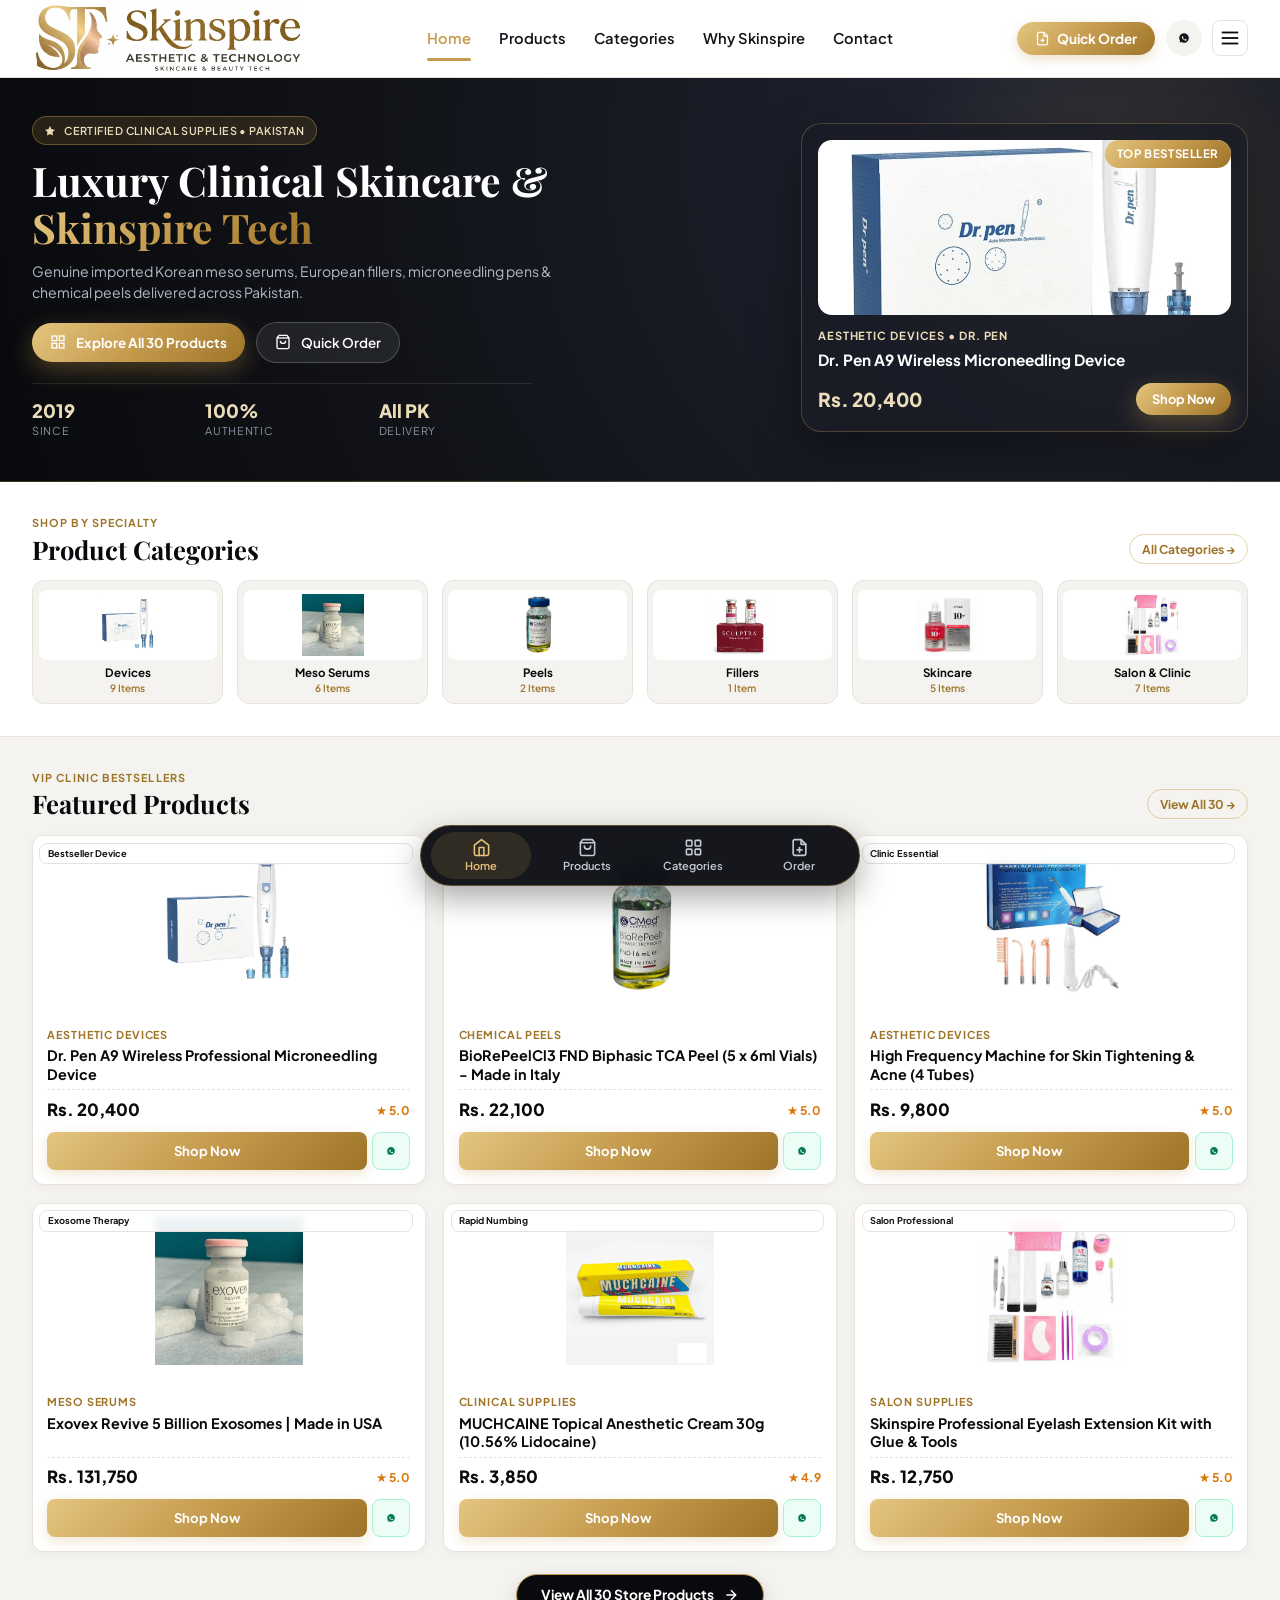
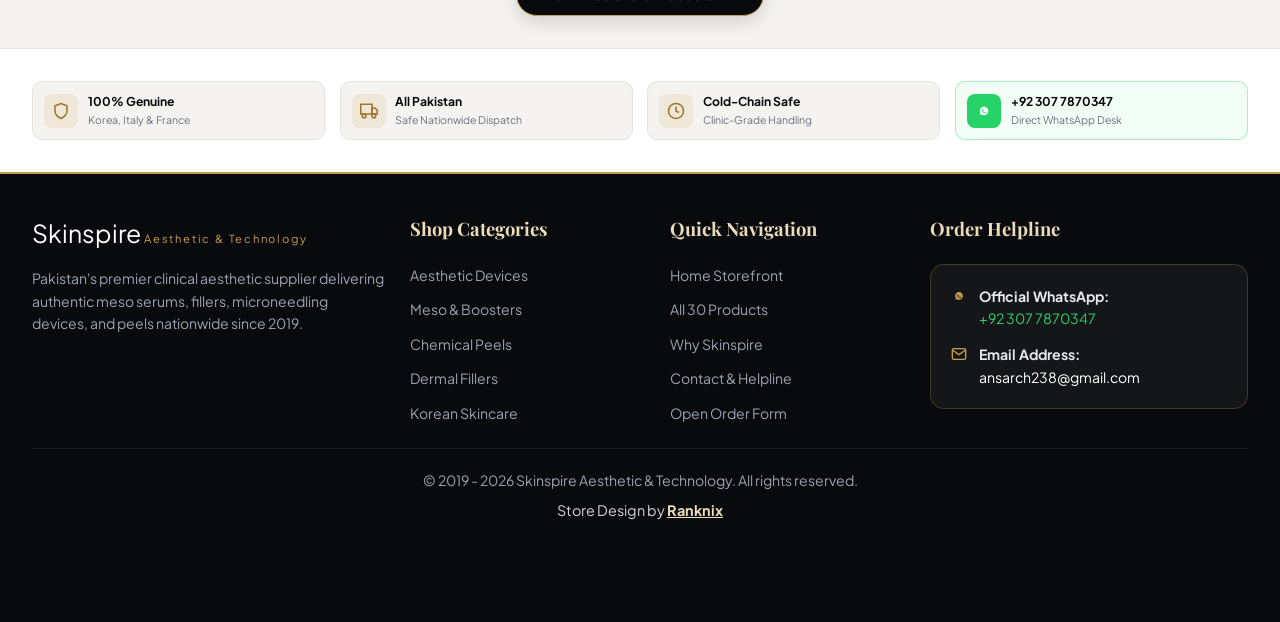
<file: index.html>
<!DOCTYPE html>
<html lang="en">
<head>
  <meta charset="UTF-8">
  <meta name="viewport" content="width=device-width, initial-scale=1.0, maximum-scale=5.0">
  <title>Skinspire Aesthetic & Technology | Pakistan's Premier Clinical Skincare Store</title>
  <meta name="description" content="Official Skinspire aesthetic supplies store in Pakistan. Premium Meso Serums, Dermal Fillers, Microneedling Devices, Chemical Peels, and Clinic Supplies.">
  <meta name="robots" content="index, follow">
  <link rel="canonical" href="https://skinspire.store/">

  <!-- Open Graph / Facebook -->
  <meta property="og:type" content="website">
  <meta property="og:url" content="https://skinspire.store/">
  <meta property="og:title" content="Skinspire Aesthetic & Technology | Pakistan's Premier Clinical Skincare Store">
  <meta property="og:description" content="Official Skinspire aesthetic supplies store in Pakistan. Premium Meso Serums, Dermal Fillers, Microneedling Devices, Chemical Peels, and Clinic Supplies.">
  <meta property="og:image" content="https://skinspire.store/images/logo.jpeg">

  <!-- Twitter -->
  <meta name="twitter:card" content="summary_large_image">
  <meta name="twitter:url" content="https://skinspire.store/">
  <meta name="twitter:title" content="Skinspire Aesthetic & Technology | Pakistan's Premier Clinical Skincare Store">
  <meta name="twitter:description" content="Official Skinspire aesthetic supplies store in Pakistan. Premium Meso Serums, Dermal Fillers, Microneedling Devices, Chemical Peels, and Clinic Supplies.">
  <meta name="twitter:image" content="https://skinspire.store/images/logo.jpeg">

  <!-- Google Fonts: Plus Jakarta Sans & Playfair Display -->
  <link rel="preconnect" href="https://fonts.googleapis.com">
  <link rel="preconnect" href="https://fonts.gstatic.com" crossorigin>
  <link href="https://fonts.googleapis.com/css2?family=Playfair+Display:ital,wght@0,600;0,700;0,800;1,600&family=Plus+Jakarta+Sans:wght@400;500;600;700;800&display=swap" rel="stylesheet">

  <!-- Stylesheet -->
  <link rel="stylesheet" href="css/style.css">
  <link rel="icon" type="image/jpeg" href="images/logo.jpeg">
</head>
<body>

  <!-- ==========================================================================
       1. VIP Header & Navigation
       ========================================================================== -->
  <header class="site-header">
    <div class="container header-inner">
      <!-- Brand Logo Area (Prominent Double-Sized Logo Linking to Home) -->
      <a href="#home" class="brand-logo-wrap" title="Skinspire Aesthetic & Technology - Home" onclick="event.preventDefault(); window.switchView('home')">
        <img src="images/logo.jpeg" alt="Skinspire Aesthetic & Technology" class="brand-logo-img">
      </a>

      <!-- Desktop Navigation Links -->
      <nav class="nav-links" aria-label="Main Navigation">
        <a href="#home" class="nav-link active" data-view="home">Home</a>
        <a href="#products" class="nav-link" data-view="products">Products</a>
        <a href="#categories" class="nav-link" data-action="categories">Categories</a>
        <a href="#about" class="nav-link" data-view="about">Why Skinspire</a>
        <a href="#contact" class="nav-link" data-view="contact">Contact</a>
      </nav>

      <!-- Header Action Buttons -->
      <div class="header-actions">
        <button class="header-btn btn-header-order" type="button" onclick="window.openOrderModal(null)">
          <svg width="15" height="15" viewBox="0 0 24 24" fill="none" stroke="currentColor" stroke-width="2">
            <path d="M14 2H6a2 2 0 0 0-2 2v16a2 2 0 0 0 2 2h12a2 2 0 0 0 2-2V8z"></path>
            <polyline points="14 2 14 8 20 8"></polyline>
            <line x1="12" y1="18" x2="12" y2="12"></line>
            <line x1="9" y1="15" x2="15" y2="15"></line>
          </svg>
          <span>Quick Order</span>
        </button>

        <a href="https://wa.me/923077870347" target="_blank" rel="noopener noreferrer" class="header-icon-btn" title="Chat on WhatsApp">
          <svg width="20" height="20" viewBox="0 0 24 24" fill="currentColor">
            <path d="M12.031 6.172c-3.181 0-5.767 2.586-5.768 5.766-.001 1.298.38 2.27 1.019 3.287l-.582 2.128 2.182-.573c.978.58 1.911.928 3.145.929 3.178 0 5.767-2.587 5.768-5.766.001-3.187-2.575-5.77-5.764-5.771zm3.392 8.244c-.144.405-.837.774-1.17.824-.312.045-.634.074-1.854-.429-1.428-.588-2.355-2.029-2.427-2.124-.071-.095-.584-.778-.584-1.485 0-.707.369-1.054.5-1.2.13-.146.284-.183.379-.183.095 0 .19.002.272.006.087.004.204-.033.319.243.119.288.405.992.441 1.065.036.073.06.159.012.256-.048.098-.072.159-.143.243-.072.085-.152.19-.217.255-.072.072-.147.151-.063.295.084.145.373.616.802.998.552.492 1.017.644 1.161.716.144.072.228.06.313-.037.084-.097.359-.418.455-.561.096-.144.192-.12.323-.072.131.048.835.394.978.466.143.072.239.108.275.169.036.06.036.353-.108.758z"/>
          </svg>
        </a>

        <button class="btn-menu-toggle" id="menuToggle" type="button" aria-label="Toggle Mobile Menu">
          <svg width="22" height="22" viewBox="0 0 24 24" fill="none" stroke="currentColor" stroke-width="2">
            <line x1="3" y1="12" x2="21" y2="12"></line>
            <line x1="3" y1="6" x2="21" y2="6"></line>
            <line x1="3" y1="18" x2="21" y2="18"></line>
          </svg>
        </button>
      </div>
    </div>
  </header>

  <!-- ==========================================================================
       2. Mobile Navigation Drawer
       ========================================================================== -->
  <div class="drawer-overlay" id="drawerOverlay">
    <div class="mobile-drawer" role="dialog" aria-modal="true" aria-label="Mobile Menu">
      <div class="drawer-header">
        <a href="#home" class="brand-logo-wrap" onclick="event.preventDefault(); window.closeDrawer(); window.switchView('home')">
          <img src="images/logo.jpeg" alt="Skinspire Aesthetic & Technology" style="height: 46px; width: auto; object-fit: contain;">
        </a>
        <button class="modal-close-btn" id="btnCloseDrawer" type="button" style="color: #121212; background: #f3f4f6;" aria-label="Close Menu">
          <svg width="20" height="20" viewBox="0 0 24 24" fill="none" stroke="currentColor" stroke-width="2">
            <line x1="18" y1="6" x2="6" y2="18"></line>
            <line x1="6" y1="6" x2="18" y2="18"></line>
          </svg>
        </button>
      </div>

      <div class="drawer-body">
        <ul class="drawer-nav-list">
          <li><a href="#home" class="drawer-nav-link active" data-view="home">Home Storefront</a></li>
          <li><a href="#products" class="drawer-nav-link" data-filter="all">All Products (30)</a></li>
          <li><a href="#products" class="drawer-nav-link" data-filter="devices">Aesthetic Devices</a></li>
          <li><a href="#products" class="drawer-nav-link" data-filter="serums">Meso &amp; Boosters</a></li>
          <li><a href="#products" class="drawer-nav-link" data-filter="peels">Chemical Peels</a></li>
          <li><a href="#products" class="drawer-nav-link" data-filter="fillers">Dermal Fillers</a></li>
          <li><a href="#products" class="drawer-nav-link" data-filter="skincare">Korean Skincare</a></li>
          <li><a href="#products" class="drawer-nav-link" data-filter="salon-supplies">Clinic &amp; Salon Supplies</a></li>
          <li><a href="#about" class="drawer-nav-link" data-view="about">Why Skinspire &amp; Order Guide</a></li>
          <li><a href="#contact" class="drawer-nav-link" data-view="contact">Contact &amp; Helpline</a></li>
        </ul>
      </div>

      <div class="drawer-footer">
        <button class="btn-primary-vip" style="width: 100%; margin-bottom: 0.85rem;" onclick="window.closeDrawer(); window.openOrderModal(null)">
          Open VIP Order Form
        </button>
        <div class="drawer-contact-card">
          <span><strong>WhatsApp:</strong> +92 307 7870347</span>
          <span><strong>Email:</strong> ansarch238@gmail.com</span>
        </div>
      </div>
    </div>
  </div>

  <!-- ==========================================================================
       3. Main Multi-View Store Container
       ========================================================================== -->
  <main class="store-main">

    <!-- ========================================================================
         VIEW A: HOME LANDING PAGE (Compact, Attractive Storefront + 6 Products)
         ======================================================================== -->
    <div id="homeView" class="store-view active">

      <!-- Compact Luxury Store Hero -->
      <section class="hero-section hero-compact" id="hero">
        <div class="hero-glow-orb"></div>
        <div class="container hero-grid">
          <div class="hero-copy-col">
            <div class="hero-badge">
              <svg width="12" height="12" viewBox="0 0 24 24" fill="currentColor">
                <polygon points="12 2 15.09 8.26 22 9.27 17 14.14 18.18 21.02 12 17.77 5.82 21.02 7 14.14 2 9.27 8.91 8.26 12 2"></polygon>
              </svg>
              <span>CERTIFIED CLINICAL SUPPLIES • PAKISTAN</span>
            </div>

            <h1 class="hero-title">
              Luxury Clinical Skincare &amp; <span class="hero-title-highlight">Skinspire Tech</span>
            </h1>

            <p class="hero-description">
              Genuine imported Korean meso serums, European fillers, microneedling pens &amp; chemical peels delivered across Pakistan.
            </p>

            <div class="hero-actions">
              <button type="button" class="btn-primary-vip" onclick="window.openProductsCategory('all')">
                <svg width="16" height="16" viewBox="0 0 24 24" fill="none" stroke="currentColor" stroke-width="2">
                  <rect x="3" y="3" width="7" height="7"></rect>
                  <rect x="14" y="3" width="7" height="7"></rect>
                  <rect x="14" y="14" width="7" height="7"></rect>
                  <rect x="3" y="14" width="7" height="7"></rect>
                </svg>
                <span>Explore All 30 Products</span>
              </button>

              <button type="button" class="btn-secondary-vip" onclick="window.openOrderModal(null)">
                <svg width="16" height="16" viewBox="0 0 24 24" fill="none" stroke="currentColor" stroke-width="2">
                  <path d="M6 2L3 6v14a2 2 0 0 0 2 2h14a2 2 0 0 0 2-2V6l-3-4z"></path>
                  <line x1="3" y1="6" x2="21" y2="6"></line>
                  <path d="M16 10a4 4 0 0 1-8 0"></path>
                </svg>
                <span>Quick Order</span>
              </button>
            </div>

            <div class="hero-stats-row">
              <div class="hero-stat-item">
                <span class="stat-number">2019</span>
                <span class="stat-label">Since</span>
              </div>
              <div class="hero-stat-item">
                <span class="stat-number">100%</span>
                <span class="stat-label">Authentic</span>
              </div>
              <div class="hero-stat-item">
                <span class="stat-number">All PK</span>
                <span class="stat-label">Delivery</span>
              </div>
            </div>
          </div>

          <!-- Desktop-only Compact Spotlight Card (Keeps Mobile Landing Page Short!) -->
          <div class="hero-spotlight-col">
            <div class="hero-card-preview">
              <span class="hero-preview-badge">Top Bestseller</span>
              <div class="hero-preview-img-wrap">
                <img src="images/products/dr-pen-a9.jpg" alt="Dr. Pen A9 Wireless Microneedling Device">
              </div>
              <div class="hero-preview-cat">Aesthetic Devices • Dr. Pen</div>
              <h3 class="hero-preview-title">Dr. Pen A9 Wireless Microneedling Device</h3>
              <div class="hero-preview-price-row">
                <span class="hero-preview-price">Rs. 20,400</span>
                <button class="btn-primary-vip btn-spotlight-shop" type="button" onclick="window.openOrderModal('dr-pen-a9')">
                  Shop Now
                </button>
              </div>
            </div>
          </div>
        </div>
      </section>

      <!-- Shop By Category — Visual Clickable Category Tiles -->
      <section class="home-band home-categories-band">
        <div class="container">
          <div class="band-header">
            <div>
              <span class="band-eyebrow">Shop By Specialty</span>
              <h2 class="band-title">Product Categories</h2>
            </div>
            <button type="button" class="band-link-btn" onclick="window.openProductsCategory('all')">
              All Categories →
            </button>
          </div>

          <div class="category-tiles-grid" id="homeCategoryTiles">
            <!-- Rendered dynamically via app.js -->
          </div>
        </div>
      </section>

      <!-- Featured Storefront — EXACTLY 6 Compact Products (2-2-2 Mobile / 3-3 Desktop) -->
      <section class="home-band home-featured-band">
        <div class="container">
          <div class="band-header">
            <div>
              <span class="band-eyebrow">VIP Clinic Bestsellers</span>
              <h2 class="band-title">Featured Products</h2>
            </div>
            <button type="button" class="band-link-btn" onclick="window.openProductsCategory('all')">
              View All 30 →
            </button>
          </div>

          <div class="products-grid products-grid-home" id="homeFeaturedGrid">
            <!-- Exactly 6 featured compact cards rendered via app.js -->
          </div>

          <div class="home-cta-center">
            <button type="button" class="btn-view-all-store" onclick="window.openProductsCategory('all')">
              <span>View All 30 Store Products</span>
              <svg width="16" height="16" viewBox="0 0 24 24" fill="none" stroke="currentColor" stroke-width="2.2">
                <line x1="5" y1="12" x2="19" y2="12"></line>
                <polyline points="12 5 19 12 12 19"></polyline>
              </svg>
            </button>
          </div>
        </div>
      </section>

      <!-- Compact Store Trust Strip (Clean, Short, Zero Bloat) -->
      <section class="home-band home-trust-band">
        <div class="container">
          <div class="compact-trust-grid">
            <div class="compact-trust-item">
              <div class="trust-mini-icon">
                <svg width="18" height="18" viewBox="0 0 24 24" fill="none" stroke="currentColor" stroke-width="2">
                  <path d="M12 22s8-4 8-10V5l-8-3-8 3v7c0 6 8 10 8 10z"></path>
                </svg>
              </div>
              <div class="trust-mini-text">
                <strong>100% Genuine</strong>
                <span>Korea, Italy &amp; France</span>
              </div>
            </div>

            <div class="compact-trust-item">
              <div class="trust-mini-icon">
                <svg width="18" height="18" viewBox="0 0 24 24" fill="none" stroke="currentColor" stroke-width="2">
                  <rect x="1" y="3" width="15" height="13"></rect>
                  <polygon points="16 8 20 8 23 11 23 16 16 16 16 8"></polygon>
                  <circle cx="5.5" cy="18.5" r="2.5"></circle>
                  <circle cx="18.5" cy="18.5" r="2.5"></circle>
                </svg>
              </div>
              <div class="trust-mini-text">
                <strong>All Pakistan</strong>
                <span>Safe Nationwide Dispatch</span>
              </div>
            </div>

            <div class="compact-trust-item">
              <div class="trust-mini-icon">
                <svg width="18" height="18" viewBox="0 0 24 24" fill="none" stroke="currentColor" stroke-width="2">
                  <circle cx="12" cy="12" r="10"></circle>
                  <polyline points="12 6 12 12 16 14"></polyline>
                </svg>
              </div>
              <div class="trust-mini-text">
                <strong>Cold-Chain Safe</strong>
                <span>Clinic-Grade Handling</span>
              </div>
            </div>

            <a href="https://wa.me/923077870347" target="_blank" rel="noopener noreferrer" class="compact-trust-item trust-wa-card">
              <div class="trust-mini-icon trust-wa-icon">
                <svg width="18" height="18" viewBox="0 0 24 24" fill="currentColor">
                  <path d="M12.031 6.172c-3.181 0-5.767 2.586-5.768 5.766-.001 1.298.38 2.27 1.019 3.287l-.582 2.128 2.182-.573c.978.58 1.911.928 3.145.929 3.178 0 5.767-2.587 5.768-5.766.001-3.187-2.575-5.77-5.764-5.771zm3.392 8.244c-.144.405-.837.774-1.17.824-.312.045-.634.074-1.854-.429-1.428-.588-2.355-2.029-2.427-2.124-.071-.095-.584-.778-.584-1.485 0-.707.369-1.054.5-1.2.13-.146.284-.183.379-.183.095 0 .19.002.272.006.087.004.204-.033.319.243.119.288.405.992.441 1.065.036.073.06.159.012.256-.048.098-.072.159-.143.243-.072.085-.152.19-.217.255-.072.072-.147.151-.063.295.084.145.373.616.802.998.552.492 1.017.644 1.161.716.144.072.228.06.313-.037.084-.097.359-.418.455-.561.096-.144.192-.12.323-.072.131.048.835.394.978.466.143.072.239.108.275.169.036.06.036.353-.108.758z"/>
                </svg>
              </div>
              <div class="trust-mini-text">
                <strong>+92 307 7870347</strong>
                <span>Direct WhatsApp Desk</span>
              </div>
            </a>
          </div>
        </div>
      </section>

    </div><!-- /#homeView -->

    <!-- ========================================================================
         VIEW B: PRODUCTS & INTERACTIVE CATEGORY TILES VIEW
         ======================================================================== -->
    <div id="productsView" class="store-view">
      <section class="products-page-header">
        <div class="container">
          <div class="view-top-bar">
            <button type="button" class="btn-back-home" onclick="window.switchView('home')">
              <svg width="16" height="16" viewBox="0 0 24 24" fill="none" stroke="currentColor" stroke-width="2.2">
                <line x1="19" y1="12" x2="5" y2="12"></line>
                <polyline points="12 19 5 12 12 5"></polyline>
              </svg>
              <span>Home</span>
            </button>
            <div class="view-heading-wrap">
              <h1 class="view-title" id="activeCategoryHeading">All Aesthetic Products</h1>
              <span class="view-count-pill" id="resultsCount">30 items</span>
            </div>
          </div>

          <!-- Interactive Category Tiles inside Products View -->
          <div class="catalog-tiles-strip" id="catalogCategoryTiles" role="tablist" aria-label="Filter by Product Category">
            <!-- Rendered dynamically via app.js -->
          </div>

          <!-- Compact Search & Sort Bar -->
          <div class="catalog-toolbar">
            <div class="search-input-wrap">
              <svg width="16" height="16" viewBox="0 0 24 24" fill="none" stroke="currentColor" stroke-width="2">
                <circle cx="11" cy="11" r="8"></circle>
                <line x1="21" y1="21" x2="16.65" y2="16.65"></line>
              </svg>
              <input type="text" id="catalogSearch" class="catalog-search-input" placeholder="Search serums, Dr. Pen, peels, fillers...">
            </div>

            <select id="sortSelect" class="sortSelect" aria-label="Sort products">
              <option value="popular">Popular</option>
              <option value="price-low">Price: Low to High</option>
              <option value="price-high">Price: High to Low</option>
              <option value="rating">Top Rated</option>
            </select>
          </div>
        </div>
      </section>

      <section class="catalog-section">
        <div class="container">
          <div class="products-grid products-grid-catalog" id="productsGrid">
            <!-- Rendered dynamically by app.js -->
          </div>
        </div>
      </section>
    </div><!-- /#productsView -->

    <!-- ========================================================================
         VIEW C: WHY SKINSPIRE, ORDER GUIDE & CONTACT VIEW
         ======================================================================== -->
    <div id="aboutView" class="store-view">
      <section class="products-page-header">
        <div class="container">
          <div class="view-top-bar">
            <button type="button" class="btn-back-home" onclick="window.switchView('home')">
              <svg width="16" height="16" viewBox="0 0 24 24" fill="none" stroke="currentColor" stroke-width="2.2">
                <line x1="19" y1="12" x2="5" y2="12"></line>
                <polyline points="12 19 5 12 12 5"></polyline>
              </svg>
              <span>Home</span>
            </button>
            <div class="view-heading-wrap">
              <h1 class="view-title">Why Skinspire &amp; Contact</h1>
            </div>
          </div>
        </div>
      </section>

      <!-- Benefits -->
      <section class="benefits-section" id="benefits">
        <div class="container">
          <div class="section-head-wrap" style="text-align: center; align-items: center;">
            <span class="section-eyebrow">The Skinspire Standard • Since 2019</span>
            <h2 class="section-heading">Why Leading Clinics Partner With Us</h2>
          </div>

          <div class="benefits-grid">
            <div class="benefit-card">
              <div class="benefit-icon-box">
                <svg width="24" height="24" viewBox="0 0 24 24" fill="none" stroke="currentColor" stroke-width="2">
                  <path d="M12 22s8-4 8-10V5l-8-3-8 3v7c0 6 8 10 8 10z"></path>
                </svg>
              </div>
              <h3 class="benefit-title">100% Genuine Imports</h3>
              <p class="benefit-text">Directly sourced from certified manufacturers in South Korea, France, and Italy with authentic batch codes.</p>
            </div>

            <div class="benefit-card">
              <div class="benefit-icon-box">
                <svg width="24" height="24" viewBox="0 0 24 24" fill="none" stroke="currentColor" stroke-width="2">
                  <rect x="1" y="3" width="15" height="13"></rect>
                  <polygon points="16 8 20 8 23 11 23 16 16 16 16 8"></polygon>
                  <circle cx="5.5" cy="18.5" r="2.5"></circle>
                  <circle cx="18.5" cy="18.5" r="2.5"></circle>
                </svg>
              </div>
              <h3 class="benefit-title">Cold-Chain Handling</h3>
              <p class="benefit-text">Temperature-controlled packaging for sensitive PDRN serums, dermal fillers, and bioactive enzymes.</p>
            </div>

            <div class="benefit-card">
              <div class="benefit-icon-box">
                <svg width="24" height="24" viewBox="0 0 24 24" fill="none" stroke="currentColor" stroke-width="2">
                  <circle cx="12" cy="12" r="10"></circle>
                  <line x1="12" y1="8" x2="12" y2="12"></line>
                  <line x1="12" y1="16" x2="12.01" y2="16"></line>
                </svg>
              </div>
              <h3 class="benefit-title">All Pakistan Delivery</h3>
              <p class="benefit-text">Reliable, rapid doorstep delivery across all cities and towns of Pakistan with safe transit protocols.</p>
            </div>

            <div class="benefit-card">
              <div class="benefit-icon-box">
                <svg width="24" height="24" viewBox="0 0 24 24" fill="none" stroke="currentColor" stroke-width="2">
                  <path d="M21 11.5a8.38 8.38 0 0 1-.9 3.8 8.5 8.5 0 0 1-7.6 4.7 8.38 8.38 0 0 1-3.8-.9L3 21l1.9-5.7a8.38 8.38 0 0 1-.9-3.8 8.5 8.5 0 0 1 4.7-7.6 8.38 8.38 0 0 1 3.8-.9h.5a8.48 8.48 0 0 1 8 8v.5z"></path>
                </svg>
              </div>
              <h3 class="benefit-title">Direct WhatsApp Support</h3>
              <p class="benefit-text">Immediate order confirmation, tracking updates, and protocol documentation on +92 307 7870347.</p>
            </div>
          </div>
        </div>
      </section>

      <!-- Order Guide -->
      <section class="order-guide-section" id="howToOrder">
        <div class="container">
          <div class="section-head-wrap" style="text-align: center; align-items: center;">
            <span class="section-eyebrow">Seamless Dispatch</span>
            <h2 class="section-heading">How To Order in 3 Simple Steps</h2>
          </div>

          <div class="steps-grid">
            <div class="step-card">
              <div class="step-num">01</div>
              <h3>Select Your Product</h3>
              <p>Browse our catalog or tap a category tile and click <strong>"Shop Now"</strong> on your desired item.</p>
            </div>
            <div class="step-card">
              <div class="step-num">02</div>
              <h3>Fill Quick Form</h3>
              <p>Your product is automatically selected. Enter your Name, Phone Number, and Delivery City.</p>
            </div>
            <div class="step-card">
              <div class="step-num">03</div>
              <h3>Instant WhatsApp Dispatch</h3>
              <p>Click <strong>"Send via WhatsApp"</strong>. Your order goes directly to our dispatch desk on +92 307 7870347.</p>
            </div>
          </div>
        </div>
      </section>

      <!-- Contact Desk -->
      <section class="contact-desk-section" id="contactSection">
        <div class="container">
          <div class="section-head-wrap" style="text-align: center; align-items: center;">
            <span class="section-eyebrow">Direct Contact Desk</span>
            <h2 class="section-heading">Connect With Skinspire Pakistan</h2>
          </div>

          <div class="contact-cards-grid">
            <a href="https://wa.me/923077870347" target="_blank" rel="noopener noreferrer" class="contact-card-box">
              <div class="contact-card-icon wa-bg">
                <svg width="26" height="26" viewBox="0 0 24 24" fill="currentColor">
                  <path d="M12.031 6.172c-3.181 0-5.767 2.586-5.768 5.766-.001 1.298.38 2.27 1.019 3.287l-.582 2.128 2.182-.573c.978.58 1.911.928 3.145.929 3.178 0 5.767-2.587 5.768-5.766.001-3.187-2.575-5.77-5.764-5.771zm3.392 8.244c-.144.405-.837.774-1.17.824-.312.045-.634.074-1.854-.429-1.428-.588-2.355-2.029-2.427-2.124-.071-.095-.584-.778-.584-1.485 0-.707.369-1.054.5-1.2.13-.146.284-.183.379-.183.095 0 .19.002.272.006.087.004.204-.033.319.243.119.288.405.992.441 1.065.036.073.06.159.012.256-.048.098-.072.159-.143.243-.072.085-.152.19-.217.255-.072.072-.147.151-.063.295.084.145.373.616.802.998.552.492 1.017.644 1.161.716.144.072.228.06.313-.037.084-.097.359-.418.455-.561.096-.144.192-.12.323-.072.131.048.835.394.978.466.143.072.239.108.275.169.036.06.036.353-.108.758z"/>
                </svg>
              </div>
              <div class="contact-card-meta">
                <span class="contact-meta-label">Direct WhatsApp / Helpline</span>
                <strong class="contact-meta-val">+92 307 7870347</strong>
                <span class="contact-meta-sub">Mon–Sat • 10:00 AM – 10:00 PM PKT</span>
              </div>
            </a>

            <a href="mailto:ansarch238@gmail.com" class="contact-card-box">
              <div class="contact-card-icon noir-bg">
                <svg width="24" height="24" viewBox="0 0 24 24" fill="none" stroke="currentColor" stroke-width="2">
                  <path d="M4 4h16c1.1 0 2 .9 2 2v12c0 1.1-.9 2-2 2H4c-1.1 0-2-.9-2-2V6c0-1.1.9-2 2-2z"></path>
                  <polyline points="22,6 12,13 2,6"></polyline>
                </svg>
              </div>
              <div class="contact-card-meta">
                <span class="contact-meta-label">Official Email Address</span>
                <strong class="contact-meta-val">ansarch238@gmail.com</strong>
                <span class="contact-meta-sub">Clinic orders &amp; distributor inquiries</span>
              </div>
            </a>
          </div>
        </div>
      </section>
    </div><!-- /#aboutView -->

  </main>

  <!-- ==========================================================================
       4. Category Tiles Quick Sheet Modal (Opened from Bottom Dock "Categories")
       ========================================================================== -->
  <div class="category-sheet-backdrop" id="categorySheetModal" role="dialog" aria-modal="true" aria-labelledby="categorySheetTitle">
    <div class="category-sheet-dialog">
      <div class="category-sheet-header">
        <div>
          <span class="sheet-eyebrow">Browse Store Specialties</span>
          <h3 class="sheet-title" id="categorySheetTitle">Select a Category</h3>
        </div>
        <button type="button" class="modal-close-btn" id="btnCloseCategorySheet" aria-label="Close Categories" style="color: #121212; background: #f3f4f6;">
          <svg width="18" height="18" viewBox="0 0 24 24" fill="none" stroke="currentColor" stroke-width="2">
            <line x1="18" y1="6" x2="6" y2="18"></line>
            <line x1="6" y1="6" x2="18" y2="18"></line>
          </svg>
        </button>
      </div>
      <div class="category-sheet-grid" id="categorySheetGrid">
        <!-- Rendered dynamically via app.js -->
      </div>
    </div>
  </div>

  <!-- ==========================================================================
       5. Dedicated VIP Order Modal / Form
       ========================================================================== -->
  <div class="order-modal-backdrop" id="orderModal" role="dialog" aria-modal="true" aria-labelledby="orderModalTitle">
    <div class="order-modal-dialog">
      <div class="modal-header-vip">
        <div class="modal-header-info">
          <h3 class="modal-title-text" id="orderModalTitle">
            <svg width="18" height="18" viewBox="0 0 24 24" fill="none" stroke="currentColor" stroke-width="2">
              <path d="M14 2H6a2 2 0 0 0-2 2v16a2 2 0 0 0 2 2h12a2 2 0 0 0 2-2V8z"></path>
              <polyline points="14 2 14 8 20 8"></polyline>
              <line x1="12" y1="18" x2="12" y2="12"></line>
              <line x1="9" y1="15" x2="15" y2="15"></line>
            </svg>
            VIP Clinic Order Form
          </h3>
          <span class="modal-subtitle-text">Skinspire Aesthetic &amp; Technology • Direct WhatsApp Dispatch</span>
        </div>
        <button class="modal-close-btn" id="btnCloseOrderModal" type="button" aria-label="Close Order Form">
          <svg width="18" height="18" viewBox="0 0 24 24" fill="none" stroke="currentColor" stroke-width="2">
            <line x1="18" y1="6" x2="6" y2="18"></line>
            <line x1="6" y1="6" x2="18" y2="18"></line>
          </svg>
        </button>
      </div>

      <div class="modal-body-scrollable">
        <div id="selectedProductCard" class="selected-product-box"></div>

        <form id="orderForm">
          <div class="form-group grid-full-width" id="productSelectGroup" style="display: none; margin-bottom: 1rem;">
            <label class="form-label" for="productSelect">
              <span>Select Product from Catalog: <span class="form-label-required">*</span></span>
            </label>
            <select class="form-select" id="productSelect"></select>
          </div>

          <div class="order-form-grid">
            <div class="form-group">
              <label class="form-label" for="custName">
                <span>Your Full Name <span class="form-label-required">*</span></span>
              </label>
              <input type="text" id="custName" class="form-input" placeholder="e.g. Dr. Ayesha / Ali Khan" required>
            </div>

            <div class="form-group">
              <label class="form-label" for="custPhone">
                <span>Phone / WhatsApp No <span class="form-label-required">*</span></span>
              </label>
              <input type="tel" id="custPhone" class="form-input" placeholder="0300 1234567" required>
            </div>

            <div class="form-group grid-full-width">
              <label class="form-label" for="custLocation">
                <span>Delivery City &amp; Full Address <span class="form-label-required">*</span></span>
              </label>
              <input type="text" id="custLocation" class="form-input" placeholder="e.g. Clinic Address, Street, City (Lahore, Karachi, Islamabad...)" required>
            </div>

            <div class="form-group">
              <label class="form-label" for="custClinic">
                <span>Clinic / Salon Name <span style="font-weight: 400; color: #8b93a4;">(Optional)</span></span>
              </label>
              <input type="text" id="custClinic" class="form-input" placeholder="e.g. Glow Aesthetics Clinic">
            </div>

            <div class="form-group">
              <label class="form-label">
                <span>Order Quantity:</span>
              </label>
              <div class="qty-counter-wrap" style="height: 44px;">
                <button type="button" class="qty-btn" id="btnQtyMinus" aria-label="Decrease quantity">−</button>
                <span class="qty-display" id="orderQtyDisplay">1</span>
                <button type="button" class="qty-btn" id="btnQtyPlus" aria-label="Increase quantity">+</button>
              </div>
            </div>

            <div class="form-group grid-full-width">
              <label class="form-label" for="custNotes">
                <span>Special Instructions <span style="font-weight: 400; color: #8b93a4;">(Optional)</span></span>
              </label>
              <textarea id="custNotes" class="form-textarea" placeholder="e.g. Include cartridges, preferred delivery time..."></textarea>
            </div>
          </div>

          <div class="order-subtotal-card">
            <div>
              <div class="bill-label">Order Total (All Pakistan Delivery)</div>
              <div style="font-size: 0.78rem; color: #10b981; font-weight: 600;">✓ Exact Final PKR Price</div>
            </div>
            <div class="live-bill-box">
              <div class="bill-amount" id="orderLiveTotal">Rs. 0</div>
            </div>
          </div>

          <div class="modal-footer-vip" style="padding: 1rem 0 0; background: transparent; border: none;">
            <button type="submit" class="btn-submit-whatsapp-order">
              <svg width="20" height="20" viewBox="0 0 24 24" fill="currentColor">
                <path d="M12.031 6.172c-3.181 0-5.767 2.586-5.768 5.766-.001 1.298.38 2.27 1.019 3.287l-.582 2.128 2.182-.573c.978.58 1.911.928 3.145.929 3.178 0 5.767-2.587 5.768-5.766.001-3.187-2.575-5.77-5.764-5.771zm3.392 8.244c-.144.405-.837.774-1.17.824-.312.045-.634.074-1.854-.429-1.428-.588-2.355-2.029-2.427-2.124-.071-.095-.584-.778-.584-1.485 0-.707.369-1.054.5-1.2.13-.146.284-.183.379-.183.095 0 .19.002.272.006.087.004.204-.033.319.243.119.288.405.992.441 1.065.036.073.06.159.012.256-.048.098-.072.159-.143.243-.072.085-.152.19-.217.255-.072.072-.147.151-.063.295.084.145.373.616.802.998.552.492 1.017.644 1.161.716.144.072.228.06.313-.037.084-.097.359-.418.455-.561.096-.144.192-.12.323-.072.131.048.835.394.978.466.143.072.239.108.275.169.036.06.036.353-.108.758z"/>
              </svg>
              <span>Confirm &amp; Send Order via WhatsApp</span>
            </button>
            <div class="order-guarantee-note">
              <span>No online payment gateway needed • Direct WhatsApp confirmation</span>
            </div>
          </div>
        </form>
      </div>
    </div>
  </div>

  <!-- ==========================================================================
       6. Quick View Modal
       ========================================================================== -->
  <div class="quickview-modal-backdrop" id="quickviewModal" role="dialog" aria-modal="true" aria-label="Product Quick View">
    <div class="quickview-dialog">
      <div style="position: absolute; top: 0.85rem; right: 0.85rem; z-index: 10;">
        <button class="modal-close-btn" id="btnCloseQuickview" type="button" style="background: rgba(0,0,0,0.65); color: #fff;" aria-label="Close Quick View">
          <svg width="18" height="18" viewBox="0 0 24 24" fill="none" stroke="currentColor" stroke-width="2">
            <line x1="18" y1="6" x2="6" y2="18"></line>
            <line x1="6" y1="6" x2="18" y2="18"></line>
          </svg>
        </button>
      </div>
      <div class="quickview-content-grid" id="quickviewBody"></div>
    </div>
  </div>

  <!-- ==========================================================================
       7. Compact VIP Footer
       ========================================================================== -->
  <footer class="site-footer">
    <div class="container">
      <div class="footer-top-grid">
        <div>
          <div class="brand-text-block" style="margin-bottom: 0.85rem;">
            <span class="brand-title" style="color: #ffffff; font-size: 1.55rem;">Skin<span>spire</span></span>
            <span class="brand-subtitle" style="color: var(--gold-primary); font-size: 0.7rem; letter-spacing: 0.16em;">Aesthetic &amp; Technology</span>
          </div>
          <p class="footer-bio-text">
            Pakistan's premier clinical aesthetic supplier delivering authentic meso serums, fillers, microneedling devices, and peels nationwide since 2019.
          </p>
        </div>

        <div>
          <h4 class="footer-col-title">Shop Categories</h4>
          <ul class="footer-links-list">
            <li class="footer-link-item"><a href="#products" onclick="event.preventDefault(); window.openProductsCategory('devices')">Aesthetic Devices</a></li>
            <li class="footer-link-item"><a href="#products" onclick="event.preventDefault(); window.openProductsCategory('serums')">Meso &amp; Boosters</a></li>
            <li class="footer-link-item"><a href="#products" onclick="event.preventDefault(); window.openProductsCategory('peels')">Chemical Peels</a></li>
            <li class="footer-link-item"><a href="#products" onclick="event.preventDefault(); window.openProductsCategory('fillers')">Dermal Fillers</a></li>
            <li class="footer-link-item"><a href="#products" onclick="event.preventDefault(); window.openProductsCategory('skincare')">Korean Skincare</a></li>
          </ul>
        </div>

        <div>
          <h4 class="footer-col-title">Quick Navigation</h4>
          <ul class="footer-links-list">
            <li class="footer-link-item"><a href="#home" onclick="event.preventDefault(); window.switchView('home')">Home Storefront</a></li>
            <li class="footer-link-item"><a href="#products" onclick="event.preventDefault(); window.openProductsCategory('all')">All 30 Products</a></li>
            <li class="footer-link-item"><a href="#about" onclick="event.preventDefault(); window.switchView('about')">Why Skinspire</a></li>
            <li class="footer-link-item"><a href="#contact" onclick="event.preventDefault(); window.switchView('contact')">Contact &amp; Helpline</a></li>
            <li class="footer-link-item"><a href="javascript:void(0)" onclick="window.openOrderModal(null)">Open Order Form</a></li>
          </ul>
        </div>

        <div>
          <h4 class="footer-col-title">Order Helpline</h4>
          <div class="footer-contact-box">
            <div class="contact-entry">
              <svg width="16" height="16" viewBox="0 0 24 24" fill="currentColor">
                <path d="M12.031 6.172c-3.181 0-5.767 2.586-5.768 5.766-.001 1.298.38 2.27 1.019 3.287l-.582 2.128 2.182-.573c.978.58 1.911.928 3.145.929 3.178 0 5.767-2.587 5.768-5.766.001-3.187-2.575-5.77-5.764-5.771zm3.392 8.244c-.144.405-.837.774-1.17.824-.312.045-.634.074-1.854-.429-1.428-.588-2.355-2.029-2.427-2.124-.071-.095-.584-.778-.584-1.485 0-.707.369-1.054.5-1.2.13-.146.284-.183.379-.183.095 0 .19.002.272.006.087.004.204-.033.319.243.119.288.405.992.441 1.065.036.073.06.159.012.256-.048.098-.072.159-.143.243-.072.085-.152.19-.217.255-.072.072-.147.151-.063.295.084.145.373.616.802.998.552.492 1.017.644 1.161.716.144.072.228.06.313-.037.084-.097.359-.418.455-.561.096-.144.192-.12.323-.072.131.048.835.394.978.466.143.072.239.108.275.169.036.06.036.353-.108.758z"/>
              </svg>
              <div>
                <strong>Official WhatsApp:</strong>
                <a href="https://wa.me/923077870347" target="_blank" rel="noopener noreferrer" style="color: var(--whatsapp-green); display: block;">+92 307 7870347</a>
              </div>
            </div>

            <div class="contact-entry">
              <svg width="16" height="16" viewBox="0 0 24 24" fill="none" stroke="currentColor" stroke-width="2">
                <path d="M4 4h16c1.1 0 2 .9 2 2v12c0 1.1-.9 2-2 2H4c-1.1 0-2-.9-2-2V6c0-1.1.9-2 2-2z"></path>
                <polyline points="22,6 12,13 2,6"></polyline>
              </svg>
              <div>
                <strong>Email Address:</strong>
                <a href="mailto:ansarch238@gmail.com" style="color: #fff; display: block; word-break: break-all;">ansarch238@gmail.com</a>
              </div>
            </div>
          </div>
        </div>
      </div>

      <div class="footer-bottom-row">
        <div>© 2019 - 2026 Skinspire Aesthetic &amp; Technology. All rights reserved.</div>
        <div class="footer-credit-wrap">
          Store Design by <a href="https://ranknix.online/" target="_blank" rel="noopener noreferrer" class="footer-credit-link">Ranknix</a>
        </div>
      </div>
    </div>
  </footer>

  <!-- ==========================================================================
       8. Sticky Bottom App-Style Dock Navigation Bar (100% Inside Bounds!)
       ========================================================================== -->
  <nav class="bottom-dock-nav" id="bottomDockNav" aria-label="Quick Store Navigation">
    <button type="button" class="dock-btn active" data-dock="home" onclick="window.switchView('home')">
      <svg class="dock-icon" viewBox="0 0 24 24" fill="none" stroke="currentColor" stroke-width="2" stroke-linecap="round" stroke-linejoin="round">
        <path d="M3 9l9-7 9 7v11a2 2 0 0 1-2 2H5a2 2 0 0 1-2-2z"></path>
        <polyline points="9 22 9 12 15 12 15 22"></polyline>
      </svg>
      <span class="dock-label">Home</span>
    </button>

    <button type="button" class="dock-btn" data-dock="products" onclick="window.openProductsCategory('all')">
      <svg class="dock-icon" viewBox="0 0 24 24" fill="none" stroke="currentColor" stroke-width="2" stroke-linecap="round" stroke-linejoin="round">
        <path d="M6 2L3 6v14a2 2 0 0 0 2 2h14a2 2 0 0 0 2-2V6l-3-4z"></path>
        <line x1="3" y1="6" x2="21" y2="6"></line>
        <path d="M16 10a4 4 0 0 1-8 0"></path>
      </svg>
      <span class="dock-label">Products</span>
    </button>

    <button type="button" class="dock-btn" data-dock="categories" onclick="window.openCategorySheet()">
      <svg class="dock-icon" viewBox="0 0 24 24" fill="none" stroke="currentColor" stroke-width="2" stroke-linecap="round" stroke-linejoin="round">
        <rect x="3" y="3" width="7" height="7" rx="1"></rect>
        <rect x="14" y="3" width="7" height="7" rx="1"></rect>
        <rect x="14" y="14" width="7" height="7" rx="1"></rect>
        <rect x="3" y="14" width="7" height="7" rx="1"></rect>
      </svg>
      <span class="dock-label">Categories</span>
    </button>

    <button type="button" class="dock-btn" data-dock="order" onclick="window.openOrderModal(null)">
      <svg class="dock-icon" viewBox="0 0 24 24" fill="none" stroke="currentColor" stroke-width="2.1" stroke-linecap="round" stroke-linejoin="round">
        <path d="M14 2H6a2 2 0 0 0-2 2v16a2 2 0 0 0 2 2h12a2 2 0 0 0 2-2V8z"></path>
        <polyline points="14 2 14 8 20 8"></polyline>
        <line x1="12" y1="18" x2="12" y2="12"></line>
        <line x1="9" y1="15" x2="15" y2="15"></line>
      </svg>
      <span class="dock-label">Order</span>
    </button>
  </nav>

  <!-- Scripts -->
  <script src="js/products.js"></script>
  <script src="js/app.js"></script>
</body>
</html>
</file>
<file: css/style.css>
/* ==========================================================================
   Skinspire Aesthetic & Technology - VIP Luxury Design System
   Tailored for Mobile & Desktop (Clinical Aesthetic Theme)
   ========================================================================== */

:root {
  /* Brand Luxury Champagne & Gold */
  --gold-primary: #c59b4e;
  --gold-light: #ecdcb9;
  --gold-dark: #9e7429;
  --gold-metallic: linear-gradient(135deg, #e4c57f 0%, #c59b4e 50%, #9e7429 100%);
  --gold-glow: 0 6px 24px rgba(197, 155, 78, 0.28);

  /* Deep Noir & Surfaces */
  --noir-950: #090a0d;
  --noir-900: #111318;
  --noir-800: #1a1d26;
  --noir-700: #272c38;
  --noir-border: rgba(255, 255, 255, 0.08);

  /* Clean Light Theme Surfaces */
  --bg-body: #fcfbf9;
  --bg-card: #ffffff;
  --bg-soft: #f5f3ef;
  --border-light: #e7e3dc;

  /* Typography Colors */
  --text-primary: #12141a;
  --text-secondary: #575e6d;
  --text-muted: #8b93a4;

  /* WhatsApp & Accents */
  --whatsapp-green: #25d366;
  --whatsapp-dark: #128c7e;

  /* Shadows & Radius */
  --radius-sm: 8px;
  --radius-md: 14px;
  --radius-lg: 20px;
  --radius-full: 9999px;
  --shadow-sm: 0 2px 8px rgba(0, 0, 0, 0.04);
  --shadow-md: 0 8px 24px rgba(0, 0, 0, 0.06);
  --shadow-lg: 0 16px 40px rgba(0, 0, 0, 0.08);
  --shadow-modal: 0 24px 60px rgba(0, 0, 0, 0.2);

  --font-sans: 'Plus Jakarta Sans', -apple-system, BlinkMacSystemFont, "Segoe UI", Roboto, sans-serif;
  --font-serif: 'Playfair Display', Georgia, serif;
}

/* Base Styles */
* {
  margin: 0;
  padding: 0;
  box-sizing: border-box;
}

html {
  scroll-behavior: smooth;
  font-size: 16px;
  -webkit-tap-highlight-color: transparent;
}

body {
  font-family: var(--font-sans);
  background-color: var(--bg-body);
  color: var(--text-primary);
  line-height: 1.6;
  overflow-x: hidden;
}

img {
  max-width: 100%;
  height: auto;
  display: block;
}

button, input, select, textarea {
  font-family: inherit;
  font-size: inherit;
}

a {
  color: inherit;
  text-decoration: none;
}

.container {
  width: 100%;
  max-width: 1280px;
  margin: 0 auto;
  padding: 0 1rem;
}

@media (min-width: 768px) {
  .container {
    padding: 0 2rem;
  }
}

/* ==========================================================================
   1. VIP Main Header (Compact & Half Height, No Top Bar)
   ========================================================================== */
.site-header {
  position: sticky;
  top: 0;
  z-index: 40;
  background: rgba(255, 255, 255, 0.96);
  backdrop-filter: blur(12px);
  -webkit-backdrop-filter: blur(12px);
  border-bottom: 1px solid var(--border-light);
  transition: all 0.3s ease;
}

.site-header.scrolled {
  box-shadow: 0 4px 20px rgba(0, 0, 0, 0.08);
}

.header-inner {
  display: flex;
  align-items: center;
  justify-content: space-between;
  height: 4.8rem;
  gap: 1.25rem;
}

@media (max-width: 768px) {
  .header-inner {
    height: 3.85rem;
    gap: 0.5rem;
  }
}

/* Brand Logo Area: Prominent Logo Image Linking to Home */
.brand-logo-wrap {
  display: inline-flex;
  align-items: center;
  flex-shrink: 0;
  cursor: pointer;
  text-decoration: none;
  transition: transform 0.2s ease, opacity 0.2s ease;
}

.brand-logo-wrap:hover {
  transform: scale(1.02);
  opacity: 0.95;
}

.brand-logo-img {
  height: 70px;
  width: auto;
  max-height: 74px;
  object-fit: contain;
  transition: transform 0.25s ease;
}

@media (max-width: 768px) {
  .brand-logo-img {
    height: 48px;
    max-height: 50px;
  }
}

/* Navigation Links */
.nav-links {
  display: none;
  align-items: center;
  gap: 1.75rem;
}

.nav-link {
  font-size: 0.92rem;
  font-weight: 600;
  color: var(--text-primary);
  position: relative;
  transition: all 0.25s ease;
  padding: 0.4rem 0;
  text-decoration: none;
}

.nav-link:hover,
.nav-link.active {
  color: #c59b4e !important;
}

.nav-link::after {
  content: '';
  position: absolute;
  bottom: -4px;
  left: 0;
  width: 0;
  height: 2.5px;
  background: #c59b4e;
  border-radius: 2px;
  transition: width 0.25s ease;
}

.nav-link:hover::after,
.nav-link.active::after {
  width: 100%;
}

@media (min-width: 992px) {
  .nav-links {
    display: flex;
  }
}

/* Header Actions */
.header-actions {
  display: flex;
  align-items: center;
  gap: 0.65rem;
}

.header-btn {
  display: inline-flex;
  align-items: center;
  justify-content: center;
  border-radius: var(--radius-full);
  font-weight: 700;
  transition: all 0.25s ease;
  cursor: pointer;
  border: none;
}

.header-icon-btn {
  width: 36px;
  height: 36px;
  background: var(--bg-soft);
  color: var(--text-primary);
  border-radius: var(--radius-full);
  display: inline-flex;
  align-items: center;
  justify-content: center;
}

.header-icon-btn:hover {
  background: var(--border-light);
  color: var(--gold-primary);
}

.btn-header-order {
  padding: 0.5rem 1.15rem;
  font-size: 0.85rem;
  background: var(--gold-metallic);
  color: #ffffff;
  box-shadow: 0 4px 12px rgba(197, 155, 78, 0.3);
  gap: 0.4rem;
  white-space: nowrap;
}

.btn-header-order:hover {
  transform: translateY(-2px);
  box-shadow: 0 6px 18px rgba(197, 155, 78, 0.45);
}

.btn-menu-toggle {
  display: inline-flex;
  align-items: center;
  justify-content: center;
  width: 36px;
  height: 36px;
  background: transparent;
  color: var(--noir-950);
  border: 1px solid var(--border-light);
  border-radius: var(--radius-sm);
  cursor: pointer;
}

/* Mobile Header Refinement: Prevents Quick Order from Overflowing & Keeps Compact Height */
@media (max-width: 768px) {
  .header-inner {
    height: 3.15rem;
    gap: 0.5rem;
  }
  .brand-logo-wrap {
    gap: 0.5rem;
    min-width: 0;
  }
  .brand-logo-img {
    height: 36px;
  }
  .brand-title {
    font-size: 1.12rem;
  }
  .brand-subtitle {
    font-size: 0.52rem;
    letter-spacing: 0.1em;
  }
  .header-actions {
    gap: 0.35rem;
    flex-shrink: 0;
  }
  .header-icon-btn {
    display: none; /* Redundant on mobile because floating WhatsApp button is already visible */
  }
  .btn-header-order {
    padding: 0.38rem 0.75rem;
    font-size: 0.76rem;
    gap: 0.25rem;
  }
  .btn-header-order svg {
    width: 14px;
    height: 14px;
  }
  .btn-menu-toggle {
    width: 32px;
    height: 32px;
  }
}

/* ==========================================================================
   2. Mobile Navigation Drawer
   ========================================================================== */
.drawer-overlay {
  position: fixed;
  inset: 0;
  background: rgba(0, 0, 0, 0.65);
  backdrop-filter: blur(4px);
  z-index: 100;
  opacity: 0;
  visibility: hidden;
  transition: all 0.3s ease;
}

.drawer-overlay.active {
  opacity: 1;
  visibility: visible;
}

.mobile-drawer {
  position: fixed;
  top: 0;
  left: 0;
  bottom: 0;
  width: 85%;
  max-width: 380px;
  background: #ffffff;
  z-index: 101;
  transform: translateX(-100%);
  transition: transform 0.35s cubic-bezier(0.16, 1, 0.3, 1);
  display: flex;
  flex-direction: column;
  box-shadow: 10px 0 30px rgba(0, 0, 0, 0.15);
}

.drawer-overlay.active .mobile-drawer {
  transform: translateX(0);
}

.drawer-header {
  display: flex;
  align-items: center;
  justify-content: space-between;
  padding: 1.25rem 1.5rem;
  border-bottom: 1px solid var(--border-light);
}

.drawer-body {
  flex: 1;
  overflow-y: auto;
  padding: 1.5rem;
}

.drawer-nav-list {
  list-style: none;
  display: flex;
  flex-direction: column;
  gap: 0.5rem;
}

.drawer-nav-link {
  display: flex;
  align-items: center;
  justify-content: space-between;
  padding: 0.75rem 1rem;
  border-radius: var(--radius-md);
  font-weight: 600;
  color: var(--text-primary);
  background: transparent;
  transition: all 0.2s ease;
}

.drawer-nav-link:hover,
.drawer-nav-link.active {
  background: var(--bg-soft);
  color: var(--gold-primary);
}

.drawer-footer {
  padding: 1.25rem 1.5rem;
  border-top: 1px solid var(--border-light);
  background: var(--bg-soft);
}

.drawer-contact-card {
  font-size: 0.85rem;
  color: var(--text-secondary);
  display: flex;
  flex-direction: column;
  gap: 0.4rem;
}

/* ==========================================================================
   3. VIP Hero Section
   ========================================================================== */
.hero-section {
  position: relative;
  background: radial-gradient(circle at 80% 20%, #202432 0%, #111318 60%, #090a0d 100%);
  color: #ffffff;
  padding: 3.5rem 0 4.5rem;
  overflow: hidden;
  border-bottom: 1px solid rgba(197, 155, 78, 0.3);
}

.hero-glow-orb {
  position: absolute;
  width: 500px;
  height: 500px;
  border-radius: 50%;
  background: radial-gradient(circle, rgba(197, 155, 78, 0.18) 0%, transparent 70%);
  top: -100px;
  right: -100px;
  pointer-events: none;
  z-index: 1;
}

.hero-grid {
  display: grid;
  grid-template-columns: 1fr;
  gap: 2.5rem;
  align-items: center;
  position: relative;
  z-index: 2;
}

@media (min-width: 992px) {
  .hero-grid {
    grid-template-columns: 1.15fr 0.85fr;
  }
}

.hero-badge {
  display: inline-flex;
  align-items: center;
  gap: 0.5rem;
  background: rgba(197, 155, 78, 0.15);
  border: 1px solid rgba(197, 155, 78, 0.4);
  color: var(--gold-light);
  padding: 0.4rem 1rem;
  border-radius: var(--radius-full);
  font-size: 0.82rem;
  font-weight: 600;
  letter-spacing: 0.04em;
  margin-bottom: 1.25rem;
}

.hero-title {
  font-family: var(--font-serif);
  font-size: 2.2rem;
  font-weight: 700;
  line-height: 1.18;
  color: #ffffff;
  margin-bottom: 1.25rem;
}

@media (min-width: 768px) {
  .hero-title {
    font-size: 3.3rem;
  }
}

.hero-title-highlight {
  background: var(--gold-metallic);
  -webkit-background-clip: text;
  -webkit-text-fill-color: transparent;
  display: inline-block;
}

.hero-description {
  font-size: 1.02rem;
  color: #b3bac9;
  max-width: 540px;
  line-height: 1.7;
  margin-bottom: 2rem;
}

.hero-actions {
  display: flex;
  flex-wrap: wrap;
  gap: 1rem;
  align-items: center;
  margin-bottom: 2.25rem;
}

.btn-primary-vip {
  display: inline-flex;
  align-items: center;
  justify-content: center;
  gap: 0.6rem;
  background: var(--gold-metallic);
  color: #ffffff;
  font-weight: 700;
  font-size: 0.95rem;
  padding: 0.85rem 1.75rem;
  border-radius: var(--radius-full);
  border: none;
  cursor: pointer;
  box-shadow: 0 8px 24px rgba(197, 155, 78, 0.35);
  transition: all 0.25s ease;
}

.btn-primary-vip:hover {
  transform: translateY(-2px);
  box-shadow: 0 12px 30px rgba(197, 155, 78, 0.5);
}

.btn-secondary-vip {
  display: inline-flex;
  align-items: center;
  justify-content: center;
  gap: 0.6rem;
  background: rgba(255, 255, 255, 0.08);
  border: 1px solid rgba(255, 255, 255, 0.2);
  color: #ffffff;
  font-weight: 600;
  font-size: 0.92rem;
  padding: 0.85rem 1.65rem;
  border-radius: var(--radius-full);
  cursor: pointer;
  transition: all 0.25s ease;
  backdrop-filter: blur(8px);
}

.btn-secondary-vip:hover {
  background: rgba(255, 255, 255, 0.16);
  border-color: #ffffff;
  transform: translateY(-2px);
}

.hero-stats-row {
  display: grid;
  grid-template-columns: repeat(3, 1fr);
  gap: 1.5rem;
  padding-top: 1.5rem;
  border-top: 1px solid rgba(255, 255, 255, 0.1);
  max-width: 500px;
}

.hero-stat-item {
  display: flex;
  flex-direction: column;
}

.stat-number {
  font-size: 1.45rem;
  font-weight: 800;
  color: var(--gold-light);
  line-height: 1.2;
}

.stat-label {
  font-size: 0.72rem;
  color: #8b93a4;
  text-transform: uppercase;
  letter-spacing: 0.06em;
}

/* Hero Right Featured Card */
.hero-card-preview {
  position: relative;
  background: rgba(26, 29, 38, 0.75);
  border: 1px solid rgba(197, 155, 78, 0.3);
  backdrop-filter: blur(16px);
  border-radius: var(--radius-lg);
  padding: 1.5rem;
  box-shadow: 0 20px 50px rgba(0, 0, 0, 0.4);
}

.hero-preview-badge {
  position: absolute;
  top: 1rem;
  right: 1rem;
  background: var(--gold-metallic);
  color: #ffffff;
  font-size: 0.72rem;
  font-weight: 700;
  padding: 0.3rem 0.75rem;
  border-radius: var(--radius-full);
  letter-spacing: 0.05em;
  text-transform: uppercase;
}

.hero-preview-img-wrap {
  width: 100%;
  height: 240px;
  border-radius: var(--radius-md);
  overflow: hidden;
  margin-bottom: 1.25rem;
  background: #000000;
}

.hero-preview-img-wrap img {
  width: 100%;
  height: 100%;
  object-fit: cover;
  transition: transform 0.5s ease;
}

.hero-card-preview:hover .hero-preview-img-wrap img {
  transform: scale(1.05);
}

.hero-preview-title {
  font-size: 1.15rem;
  font-weight: 700;
  color: #ffffff;
  margin-bottom: 0.5rem;
}

.hero-preview-price-row {
  display: flex;
  align-items: baseline;
  gap: 0.75rem;
  margin-bottom: 1rem;
}

.hero-preview-price {
  font-size: 1.35rem;
  font-weight: 800;
  color: var(--gold-light);
}

/* ==========================================================================
   4. Category Filter Bar (Pills & Circular Badges)
   ========================================================================== */
.categories-section {
  padding: 2.5rem 0 1rem;
  background: #ffffff;
  border-bottom: 1px solid var(--border-light);
}

.section-head-wrap {
  display: flex;
  flex-direction: column;
  gap: 0.5rem;
  margin-bottom: 1.75rem;
}

.section-eyebrow {
  font-size: 0.78rem;
  text-transform: uppercase;
  letter-spacing: 0.14em;
  color: var(--gold-primary);
  font-weight: 700;
}

.section-heading {
  font-family: var(--font-serif);
  font-size: 2rem;
  font-weight: 700;
  color: var(--noir-950);
  line-height: 1.2;
}

@media (min-width: 768px) {
  .section-heading {
    font-size: 2.4rem;
  }
}

.section-subhead {
  font-size: 0.95rem;
  color: var(--text-secondary);
  max-width: 600px;
}

/* Category Filter Buttons Bar */
.category-pills-bar {
  display: flex;
  gap: 0.65rem;
  overflow-x: auto;
  padding-bottom: 0.75rem;
  scrollbar-width: thin;
  -webkit-overflow-scrolling: touch;
}

.category-pills-bar::-webkit-scrollbar {
  height: 4px;
}

.category-pills-bar::-webkit-scrollbar-thumb {
  background: var(--border-light);
  border-radius: 4px;
}

.category-pill-btn {
  display: inline-flex;
  align-items: center;
  gap: 0.5rem;
  padding: 0.65rem 1.25rem;
  background: var(--bg-soft);
  color: var(--text-primary);
  border: 1px solid var(--border-light);
  border-radius: var(--radius-full);
  font-size: 0.88rem;
  font-weight: 600;
  white-space: nowrap;
  cursor: pointer;
  transition: all 0.2s ease;
}

.category-pill-btn:hover {
  background: #ffffff;
  border-color: var(--gold-primary);
  color: var(--gold-primary);
}

.category-pill-btn.active {
  background: var(--noir-950);
  color: var(--gold-light);
  border-color: var(--noir-950);
  box-shadow: 0 4px 12px rgba(17, 19, 24, 0.2);
}

.pill-count {
  font-size: 0.72rem;
  background: rgba(255, 255, 255, 0.2);
  padding: 0.15rem 0.5rem;
  border-radius: var(--radius-full);
}

.category-pill-btn.active .pill-count {
  background: var(--gold-primary);
  color: #ffffff;
}

/* Search & Sort Controls Toolbar */
.catalog-toolbar {
  display: flex;
  flex-direction: column;
  gap: 1rem;
  margin-top: 1.75rem;
  padding: 1.25rem;
  background: var(--bg-soft);
  border-radius: var(--radius-md);
  border: 1px solid var(--border-light);
}

@media (min-width: 768px) {
  .catalog-toolbar {
    flex-direction: row;
    align-items: center;
    justify-content: space-between;
  }
}

.search-input-wrap {
  position: relative;
  flex: 1;
  max-width: 480px;
}

.search-input-wrap svg {
  position: absolute;
  left: 1rem;
  top: 50%;
  transform: translateY(-50%);
  color: var(--text-muted);
  pointer-events: none;
}

.catalog-search-input {
  width: 100%;
  padding: 0.75rem 1rem 0.75rem 2.85rem;
  background: #ffffff;
  border: 1px solid var(--border-light);
  border-radius: var(--radius-full);
  font-size: 0.9rem;
  color: var(--text-primary);
  outline: none;
  transition: border-color 0.2s ease;
}

.catalog-search-input:focus {
  border-color: var(--gold-primary);
  box-shadow: 0 0 0 3px rgba(197, 155, 78, 0.15);
}

.toolbar-right {
  display: flex;
  align-items: center;
  gap: 1rem;
  justify-content: space-between;
}

.results-count-text {
  font-size: 0.85rem;
  color: var(--text-secondary);
  font-weight: 500;
}

.sort-select {
  padding: 0.65rem 1rem;
  background: #ffffff;
  border: 1px solid var(--border-light);
  border-radius: var(--radius-md);
  font-size: 0.85rem;
  color: var(--text-primary);
  cursor: pointer;
  outline: none;
}

/* ==========================================================================
   5. VIP Product Catalog Grid & Cards (Clean Single Price Only!)
   ========================================================================== */
.catalog-section {
  padding: 2rem 0 5rem;
  background: var(--bg-body);
}

.products-grid {
  display: grid;
  grid-template-columns: repeat(1, 1fr);
  gap: 1.5rem;
}

@media (min-width: 576px) {
  .products-grid {
    grid-template-columns: repeat(2, 1fr);
  }
}

@media (min-width: 992px) {
  .products-grid {
    grid-template-columns: repeat(3, 1fr);
  }
}

@media (min-width: 1200px) {
  .products-grid {
    grid-template-columns: repeat(4, 1fr);
  }
}

/* Product Card */
.product-card {
  background: var(--bg-card);
  border: 1px solid var(--border-light);
  border-radius: var(--radius-lg);
  overflow: hidden;
  display: flex;
  flex-direction: column;
  transition: all 0.3s cubic-bezier(0.16, 1, 0.3, 1);
  position: relative;
  box-shadow: var(--shadow-sm);
}

.product-card:hover {
  transform: translateY(-6px);
  box-shadow: var(--shadow-lg);
  border-color: rgba(197, 155, 78, 0.45);
}

/* Card Image Area */
.card-image-wrap {
  position: relative;
  width: 100%;
  aspect-ratio: 1 / 1;
  background: #f8f8f8;
  overflow: hidden;
  cursor: pointer;
}

.card-image-wrap img {
  width: 100%;
  height: 100%;
  object-fit: cover;
  transition: transform 0.6s ease;
}

.product-card:hover .card-image-wrap img {
  transform: scale(1.07);
}

.card-tag {
  position: absolute;
  top: 0.75rem;
  right: 0.75rem;
  background: rgba(255, 255, 255, 0.92);
  backdrop-filter: blur(4px);
  color: var(--noir-900);
  font-size: 0.72rem;
  font-weight: 700;
  padding: 0.25rem 0.65rem;
  border-radius: var(--radius-sm);
  z-index: 2;
  border: 1px solid var(--border-light);
}

/* Quick View Overlay Button on Hover */
.btn-quick-preview {
  position: absolute;
  bottom: 0.75rem;
  left: 50%;
  transform: translateX(-50%) translateY(20px);
  background: rgba(17, 19, 24, 0.88);
  backdrop-filter: blur(8px);
  color: #ffffff;
  border: none;
  font-size: 0.78rem;
  font-weight: 600;
  padding: 0.45rem 1rem;
  border-radius: var(--radius-full);
  opacity: 0;
  pointer-events: none;
  transition: all 0.25s ease;
  white-space: nowrap;
  display: inline-flex;
  align-items: center;
  gap: 0.35rem;
  z-index: 3;
}

.product-card:hover .btn-quick-preview {
  opacity: 1;
  pointer-events: auto;
  transform: translateX(-50%) translateY(0);
}

/* Card Content Area */
.card-content {
  padding: 1.25rem;
  display: flex;
  flex-direction: column;
  flex: 1;
}

.card-category-label {
  font-size: 0.72rem;
  text-transform: uppercase;
  letter-spacing: 0.08em;
  color: var(--gold-dark);
  font-weight: 700;
  margin-bottom: 0.35rem;
}

.card-title {
  font-size: 0.98rem;
  font-weight: 700;
  color: var(--noir-950);
  line-height: 1.35;
  margin-bottom: 0.65rem;
  display: -webkit-box;
  -webkit-line-clamp: 2;
  -webkit-box-orient: vertical;
  overflow: hidden;
  min-height: 2.7rem;
}

.card-reviews-row {
  display: flex;
  align-items: center;
  gap: 0.35rem;
  margin-bottom: 0.85rem;
  font-size: 0.78rem;
  color: var(--text-secondary);
}

.stars-rating {
  color: #f59e0b;
  display: inline-flex;
}

/* Pricing Display (ONLY Single Final Price Shown!) */
.card-price-block {
  margin-top: auto;
  padding-top: 0.85rem;
  border-top: 1px dashed var(--border-light);
  margin-bottom: 1rem;
}

.card-vip-price {
  font-size: 1.35rem;
  font-weight: 800;
  color: var(--noir-950);
  display: flex;
  align-items: baseline;
}

/* Card Action Buttons (Direct Shop Now -> Opens Form!) */
.card-actions-row {
  display: grid;
  grid-template-columns: 1fr auto;
  gap: 0.5rem;
}

.btn-shop-now {
  background: var(--gold-metallic);
  color: #ffffff;
  border: none;
  font-size: 0.85rem;
  font-weight: 700;
  padding: 0.7rem 1rem;
  border-radius: var(--radius-md);
  cursor: pointer;
  display: inline-flex;
  align-items: center;
  justify-content: center;
  gap: 0.4rem;
  transition: all 0.2s ease;
  box-shadow: 0 4px 12px rgba(197, 155, 78, 0.25);
}

.btn-shop-now:hover {
  filter: brightness(1.08);
  transform: translateY(-1px);
}

.btn-card-wa {
  background: #ecfdf5;
  color: #047857;
  border: 1px solid #a7f3d0;
  width: 42px;
  height: 42px;
  border-radius: var(--radius-md);
  display: inline-flex;
  align-items: center;
  justify-content: center;
  cursor: pointer;
  transition: all 0.2s ease;
}

.btn-card-wa:hover {
  background: var(--whatsapp-green);
  color: #ffffff;
  border-color: var(--whatsapp-green);
}

/* Empty State */
.empty-catalog-state {
  grid-column: 1 / -1;
  text-align: center;
  padding: 4rem 1rem;
  background: #ffffff;
  border-radius: var(--radius-lg);
  border: 1px dashed var(--border-light);
}

/* ==========================================================================
   6. VIP Benefits Section
   ========================================================================== */
.benefits-section {
  padding: 4.5rem 0;
  background: var(--bg-soft);
  border-top: 1px solid var(--border-light);
  border-bottom: 1px solid var(--border-light);
}

.benefits-grid {
  display: grid;
  grid-template-columns: 1fr;
  gap: 1.5rem;
}

@media (min-width: 640px) {
  .benefits-grid {
    grid-template-columns: repeat(2, 1fr);
  }
}

@media (min-width: 1024px) {
  .benefits-grid {
    grid-template-columns: repeat(4, 1fr);
  }
}

.benefit-card {
  background: #ffffff;
  padding: 1.75rem;
  border-radius: var(--radius-lg);
  border: 1px solid var(--border-light);
  display: flex;
  flex-direction: column;
  gap: 0.85rem;
  transition: all 0.25s ease;
}

.benefit-card:hover {
  transform: translateY(-4px);
  box-shadow: var(--shadow-md);
  border-color: var(--gold-primary);
}

.benefit-icon-box {
  width: 52px;
  height: 52px;
  border-radius: var(--radius-md);
  background: rgba(197, 155, 78, 0.12);
  color: var(--gold-dark);
  display: inline-flex;
  align-items: center;
  justify-content: center;
}

.benefit-title {
  font-size: 1.05rem;
  font-weight: 700;
  color: var(--noir-950);
}

.benefit-text {
  font-size: 0.88rem;
  color: var(--text-secondary);
  line-height: 1.5;
}

/* ==========================================================================
   7. Dedicated VIP Order Modal / Form
   ========================================================================== */
.order-modal-backdrop {
  position: fixed;
  inset: 0;
  background: rgba(9, 10, 13, 0.75);
  backdrop-filter: blur(8px);
  -webkit-backdrop-filter: blur(8px);
  z-index: 150;
  display: flex;
  align-items: center;
  justify-content: center;
  padding: 1rem;
  opacity: 0;
  visibility: hidden;
  transition: all 0.3s cubic-bezier(0.16, 1, 0.3, 1);
}

.order-modal-backdrop.active {
  opacity: 1;
  visibility: visible;
}

.order-modal-dialog {
  background: #ffffff;
  width: 100%;
  max-width: 620px;
  max-height: 92vh;
  border-radius: var(--radius-lg);
  box-shadow: var(--shadow-modal);
  border: 1px solid rgba(197, 155, 78, 0.35);
  display: flex;
  flex-direction: column;
  overflow: hidden;
  transform: scale(0.94) translateY(20px);
  transition: all 0.3s cubic-bezier(0.16, 1, 0.3, 1);
}

.order-modal-backdrop.active .order-modal-dialog {
  transform: scale(1) translateY(0);
}

/* Modal Header */
.modal-header-vip {
  background: var(--noir-950);
  color: #ffffff;
  padding: 1.25rem 1.5rem;
  display: flex;
  align-items: center;
  justify-content: space-between;
  border-bottom: 2px solid var(--gold-primary);
}

.modal-header-info {
  display: flex;
  flex-direction: column;
}

.modal-title-text {
  font-family: var(--font-serif);
  font-size: 1.25rem;
  font-weight: 700;
  color: #ffffff;
  display: flex;
  align-items: center;
  gap: 0.5rem;
}

.modal-subtitle-text {
  font-size: 0.78rem;
  color: var(--gold-light);
}

.modal-close-btn {
  background: rgba(255, 255, 255, 0.1);
  color: #ffffff;
  border: none;
  width: 36px;
  height: 36px;
  border-radius: var(--radius-full);
  display: inline-flex;
  align-items: center;
  justify-content: center;
  cursor: pointer;
  transition: all 0.2s ease;
}

.modal-close-btn:hover {
  background: rgba(255, 255, 255, 0.25);
}

/* Modal Body */
.modal-body-scrollable {
  padding: 1.5rem;
  overflow-y: auto;
  flex: 1;
}

/* Selected Product Summary Box */
.selected-product-box {
  background: var(--bg-soft);
  border: 1px solid var(--border-light);
  border-radius: var(--radius-md);
  padding: 1rem;
  margin-bottom: 1.25rem;
  display: flex;
  align-items: center;
  gap: 1rem;
}

.selected-prod-thumb {
  width: 68px;
  height: 68px;
  border-radius: var(--radius-sm);
  object-fit: cover;
  border: 1px solid var(--border-light);
  background: #ffffff;
  flex-shrink: 0;
}

.selected-prod-info {
  flex: 1;
  min-width: 0;
}

.selected-prod-title {
  font-size: 0.92rem;
  font-weight: 700;
  color: var(--noir-950);
  line-height: 1.3;
  margin-bottom: 0.25rem;
  white-space: nowrap;
  overflow: hidden;
  text-overflow: ellipsis;
}

.selected-prod-pricing {
  display: flex;
  align-items: center;
  gap: 0.6rem;
  font-size: 0.92rem;
}

.selected-prod-vip-price {
  font-weight: 800;
  color: var(--gold-dark);
}

.btn-change-product {
  font-size: 0.75rem;
  color: var(--text-secondary);
  background: #ffffff;
  border: 1px solid var(--border-light);
  padding: 0.35rem 0.65rem;
  border-radius: var(--radius-sm);
  cursor: pointer;
}

.btn-change-product:hover {
  border-color: var(--gold-primary);
  color: var(--gold-primary);
}

/* Form Groups & Inputs */
.order-form-grid {
  display: grid;
  grid-template-columns: 1fr;
  gap: 1.15rem;
}

@media (min-width: 600px) {
  .order-form-grid {
    grid-template-columns: 1fr 1fr;
  }
  .grid-full-width {
    grid-column: 1 / -1;
  }
}

.form-group {
  display: flex;
  flex-direction: column;
  gap: 0.4rem;
}

.form-label {
  font-size: 0.82rem;
  font-weight: 700;
  color: var(--text-primary);
  display: flex;
  align-items: center;
  justify-content: space-between;
}

.form-label-required {
  color: #ef4444;
}

.form-input,
.form-select,
.form-textarea {
  width: 100%;
  padding: 0.75rem 0.95rem;
  background: #ffffff;
  border: 1.5px solid var(--border-light);
  border-radius: var(--radius-md);
  font-size: 0.9rem;
  color: var(--text-primary);
  outline: none;
  transition: all 0.2s ease;
}

.form-input:focus,
.form-select:focus,
.form-textarea:focus {
  border-color: var(--gold-primary);
  box-shadow: 0 0 0 3px rgba(197, 155, 78, 0.15);
}

.form-textarea {
  resize: vertical;
  min-height: 75px;
}

/* Quantity & Live Subtotal Card */
.order-subtotal-card {
  background: #fdfbf7;
  border: 1px solid rgba(197, 155, 78, 0.3);
  border-radius: var(--radius-md);
  padding: 1rem 1.25rem;
  display: flex;
  align-items: center;
  justify-content: space-between;
  margin-top: 0.5rem;
}

.qty-counter-wrap {
  display: inline-flex;
  align-items: center;
  background: #ffffff;
  border: 1px solid var(--border-light);
  border-radius: var(--radius-sm);
  overflow: hidden;
}

.qty-btn {
  width: 36px;
  height: 36px;
  background: #ffffff;
  border: none;
  font-size: 1.1rem;
  font-weight: 700;
  color: var(--text-primary);
  cursor: pointer;
  display: inline-flex;
  align-items: center;
  justify-content: center;
  transition: background 0.15s ease;
}

.qty-btn:hover {
  background: var(--bg-soft);
}

.qty-display {
  width: 44px;
  text-align: center;
  font-weight: 700;
  font-size: 0.95rem;
}

.live-bill-box {
  text-align: right;
}

.bill-label {
  font-size: 0.75rem;
  color: var(--text-secondary);
  text-transform: uppercase;
  letter-spacing: 0.05em;
}

.bill-amount {
  font-size: 1.35rem;
  font-weight: 800;
  color: var(--gold-dark);
}

/* Modal Footer & Submit Button */
.modal-footer-vip {
  padding: 1rem 1.5rem;
  background: var(--bg-soft);
  border-top: 1px solid var(--border-light);
  display: flex;
  flex-direction: column;
  gap: 0.75rem;
}

.btn-submit-whatsapp-order {
  width: 100%;
  padding: 0.95rem 1.5rem;
  background: var(--whatsapp-green);
  color: #ffffff;
  border: none;
  border-radius: var(--radius-md);
  font-size: 1rem;
  font-weight: 700;
  cursor: pointer;
  display: inline-flex;
  align-items: center;
  justify-content: center;
  gap: 0.6rem;
  box-shadow: 0 4px 16px rgba(37, 211, 102, 0.35);
  transition: all 0.25s ease;
}

.btn-submit-whatsapp-order:hover {
  background: var(--whatsapp-dark);
  transform: translateY(-2px);
  box-shadow: 0 6px 22px rgba(37, 211, 102, 0.45);
}

.order-guarantee-note {
  font-size: 0.75rem;
  color: var(--text-muted);
  text-align: center;
  display: flex;
  align-items: center;
  justify-content: center;
  gap: 0.35rem;
}

/* ==========================================================================
   8. Product Detail / Quick View Modal
   ========================================================================== */
.quickview-modal-backdrop {
  position: fixed;
  inset: 0;
  background: rgba(9, 10, 13, 0.75);
  backdrop-filter: blur(8px);
  z-index: 140;
  display: flex;
  align-items: center;
  justify-content: center;
  padding: 1rem;
  opacity: 0;
  visibility: hidden;
  transition: all 0.3s ease;
}

.quickview-modal-backdrop.active {
  opacity: 1;
  visibility: visible;
}

.quickview-dialog {
  background: #ffffff;
  width: 100%;
  max-width: 820px;
  max-height: 90vh;
  border-radius: var(--radius-lg);
  overflow-y: auto;
  box-shadow: var(--shadow-modal);
  position: relative;
  display: flex;
  flex-direction: column;
}

.quickview-content-grid {
  display: grid;
  grid-template-columns: 1fr;
  gap: 2rem;
  padding: 2rem;
}

@media (min-width: 768px) {
  .quickview-content-grid {
    grid-template-columns: 1fr 1.15fr;
  }
}

.quickview-img-box {
  width: 100%;
  aspect-ratio: 1 / 1;
  border-radius: var(--radius-md);
  overflow: hidden;
  background: #f8f8f8;
  border: 1px solid var(--border-light);
}

.quickview-img-box img {
  width: 100%;
  height: 100%;
  object-fit: cover;
}

.specs-table {
  width: 100%;
  margin: 1rem 0;
  border-collapse: collapse;
  font-size: 0.85rem;
}

.specs-table td {
  padding: 0.5rem 0.75rem;
  border-bottom: 1px solid var(--border-light);
}

.specs-table td:first-child {
  font-weight: 700;
  color: var(--text-secondary);
  width: 40%;
}

/* ==========================================================================
   9. VIP Footer (Clean Typography Brand & Ranknix Credit)
   ========================================================================== */
.site-footer {
  background: var(--noir-950);
  color: #ffffff;
  padding: 4rem 0 2rem;
  border-top: 2px solid var(--gold-primary);
}

.footer-top-grid {
  display: grid;
  grid-template-columns: 1fr;
  gap: 2.5rem;
  margin-bottom: 3.5rem;
}

@media (min-width: 640px) {
  .footer-top-grid {
    grid-template-columns: repeat(2, 1fr);
  }
}

@media (min-width: 1024px) {
  .footer-top-grid {
    grid-template-columns: 1.5fr 1fr 1fr 1.35fr;
  }
}

.footer-bio-text {
  font-size: 0.88rem;
  color: #9ca3af;
  line-height: 1.6;
  margin-bottom: 1.5rem;
}

.footer-col-title {
  font-family: var(--font-serif);
  font-size: 1.15rem;
  font-weight: 700;
  color: var(--gold-light);
  margin-bottom: 1.25rem;
}

.footer-links-list {
  list-style: none;
  display: flex;
  flex-direction: column;
  gap: 0.75rem;
  font-size: 0.88rem;
}

.footer-link-item a {
  color: #9ca3af;
  transition: color 0.2s ease;
}

.footer-link-item a:hover {
  color: var(--gold-light);
}

/* Contact Card in Footer */
.footer-contact-box {
  background: rgba(255, 255, 255, 0.05);
  border: 1px solid rgba(197, 155, 78, 0.25);
  border-radius: var(--radius-md);
  padding: 1.25rem;
  display: flex;
  flex-direction: column;
  gap: 0.85rem;
}

.contact-entry {
  display: flex;
  align-items: flex-start;
  gap: 0.75rem;
  font-size: 0.88rem;
  color: #e5e7eb;
}

.contact-entry svg {
  color: var(--gold-primary);
  flex-shrink: 0;
  margin-top: 3px;
}

.footer-bottom-row {
  padding-top: 2rem;
  border-top: 1px solid rgba(255, 255, 255, 0.08);
  display: flex;
  flex-direction: column;
  align-items: center;
  justify-content: center;
  gap: 0.75rem;
  font-size: 0.88rem;
  color: #9ca3af;
  text-align: center;
}

@media (min-width: 860px) {
  .footer-bottom-row {
    flex-direction: column;
    text-align: center;
  }
}

.footer-credit-link {
  color: var(--gold-light);
  font-weight: 700;
  text-decoration: underline;
  transition: color 0.2s ease;
}

.footer-credit-link:hover {
  color: #ffffff;
}

/* ==========================================================================
   10. Floating WhatsApp Button
   ========================================================================== */
.floating-whatsapp-btn {
  position: fixed;
  bottom: 1.75rem;
  right: 1.75rem;
  background: var(--whatsapp-green);
  color: #ffffff;
  padding: 0.75rem 1.25rem;
  border-radius: var(--radius-full);
  display: inline-flex;
  align-items: center;
  gap: 0.6rem;
  font-weight: 700;
  font-size: 0.92rem;
  box-shadow: 0 8px 24px rgba(37, 211, 102, 0.4);
  z-index: 90;
  cursor: pointer;
  transition: all 0.3s cubic-bezier(0.16, 1, 0.3, 1);
  text-decoration: none;
}

.floating-whatsapp-btn:hover {
  background: var(--whatsapp-dark);
  transform: translateY(-4px) scale(1.03);
  box-shadow: 0 12px 30px rgba(37, 211, 102, 0.55);
}

@media (max-width: 576px) {
  .floating-whatsapp-btn {
    bottom: 1.25rem;
    right: 1.25rem;
    padding: 0.75rem;
    border-radius: var(--radius-full);
  }
  .floating-whatsapp-text {
    display: none;
  }
}

/* ==========================================================================
   11. Toast Notification
   ========================================================================== */
.toast-notice {
  position: fixed;
  bottom: 2rem;
  left: 50%;
  transform: translateX(-50%) translateY(100px);
  background: var(--noir-950);
  color: #ffffff;
  border: 1px solid var(--gold-primary);
  padding: 0.85rem 1.5rem;
  border-radius: var(--radius-full);
  font-size: 0.88rem;
  font-weight: 600;
  box-shadow: 0 10px 30px rgba(0, 0, 0, 0.3);
  z-index: 200;
  opacity: 0;
  transition: all 0.3s cubic-bezier(0.16, 1, 0.3, 1);
  pointer-events: none;
  display: inline-flex;
  align-items: center;
  gap: 0.5rem;
}

.toast-notice.show {
  transform: translateX(-50%) translateY(0);
  opacity: 1;
}


/* ==========================================================================
   12. Multi-View Storefront, Compact Landing Page & Sticky Bottom Dock
   ========================================================================== */
html, body {
  overflow-x: hidden;
  max-width: 100%;
}

.store-main {
  min-height: 60vh;
}

.store-view {
  display: none;
}

.store-view.active {
  display: block;
  animation: viewFadeIn 0.22s ease;
}

@keyframes viewFadeIn {
  from { opacity: 0; transform: translateY(6px); }
  to { opacity: 1; transform: translateY(0); }
}

/* Compact Attractive Store Hero */
.hero-section.hero-compact {
  padding: 1.5rem 0 1.75rem;
}

.hero-compact .hero-grid {
  gap: 1.5rem;
  align-items: center;
}

.hero-compact .hero-badge {
  font-size: 0.68rem;
  padding: 0.3rem 0.7rem;
  margin-bottom: 0.75rem;
  max-width: 100%;
}

.hero-compact .hero-title {
  font-size: clamp(1.55rem, 4.5vw, 2.55rem);
  line-height: 1.15;
  margin-bottom: 0.65rem;
}

.hero-compact .hero-description {
  font-size: 0.88rem;
  line-height: 1.5;
  margin-bottom: 1.15rem;
  max-width: 520px;
}

.hero-compact .hero-actions {
  display: flex;
  flex-wrap: wrap;
  gap: 0.65rem;
  margin-bottom: 1.25rem;
}

.hero-compact .hero-actions .btn-primary-vip,
.hero-compact .hero-actions .btn-secondary-vip {
  padding: 0.68rem 1.15rem;
  font-size: 0.84rem;
}

.hero-compact .hero-stats-row {
  padding-top: 1rem;
  gap: 1.25rem;
}

.hero-compact .stat-number {
  font-size: 1.15rem;
}

.hero-compact .stat-label {
  font-size: 0.68rem;
}

/* Desktop Spotlight Card (Compact & Hidden on Mobile to keep landing page short) */
.hero-spotlight-col {
  display: none;
}

@media (min-width: 960px) {
  .hero-section.hero-compact {
    padding: 2.4rem 0 2.6rem;
  }

  .hero-compact .hero-grid {
    grid-template-columns: 1.25fr 0.75fr;
  }

  .hero-spotlight-col {
    display: block;
  }

  .hero-compact .hero-card-preview {
    padding: 1rem;
  }

  .hero-compact .hero-preview-img-wrap {
    height: 175px;
    margin-bottom: 0.75rem;
  }

  .hero-preview-cat {
    font-size: 0.7rem;
    text-transform: uppercase;
    color: var(--gold-light);
    font-weight: 700;
    letter-spacing: 0.08em;
    margin-bottom: 0.2rem;
  }

  .hero-compact .hero-preview-title {
    font-size: 0.96rem;
    margin-bottom: 0.65rem;
  }

  .hero-compact .hero-preview-price-row {
    display: flex;
    align-items: center;
    justify-content: space-between;
    gap: 0.5rem;
    margin-bottom: 0;
  }

  .hero-compact .hero-preview-price {
    font-size: 1.2rem;
  }

  .btn-spotlight-shop {
    padding: 0.5rem 1rem !important;
    font-size: 0.8rem !important;
  }
}

/* Compact Home Storefront Bands */
.home-band {
  padding: 1.35rem 0;
}

.home-categories-band {
  background: #ffffff;
  border-bottom: 1px solid var(--border-light);
}

.home-featured-band {
  background: var(--bg-soft);
}

.home-trust-band {
  background: #ffffff;
  border-top: 1px solid var(--border-light);
  padding: 1.25rem 0 1.65rem;
}

.band-header {
  display: flex;
  align-items: flex-end;
  justify-content: space-between;
  gap: 0.75rem;
  margin-bottom: 1rem;
}

.band-eyebrow {
  display: block;
  font-size: 0.68rem;
  font-weight: 700;
  text-transform: uppercase;
  letter-spacing: 0.1em;
  color: var(--gold-dark);
  margin-bottom: 0.15rem;
}

.band-title {
  font-family: var(--font-serif);
  font-size: clamp(1.2rem, 3.5vw, 1.6rem);
  font-weight: 700;
  color: var(--noir-950);
  line-height: 1.2;
}

.band-link-btn {
  background: transparent;
  border: 1px solid rgba(197, 155, 78, 0.45);
  color: var(--gold-dark);
  font-size: 0.76rem;
  font-weight: 700;
  padding: 0.38rem 0.75rem;
  border-radius: var(--radius-full);
  cursor: pointer;
  white-space: nowrap;
  flex-shrink: 0;
  transition: all 0.2s ease;
}

.band-link-btn:hover {
  background: var(--gold-primary);
  color: #ffffff;
  border-color: var(--gold-primary);
}

/* Visual Category Tiles Grid on Home (3x2 Mobile / 6x1 Desktop) */
.category-tiles-grid {
  display: grid;
  grid-template-columns: repeat(3, minmax(0, 1fr));
  gap: 0.55rem;
}

@media (min-width: 768px) {
  .home-band {
    padding: 2rem 0;
  }

  .category-tiles-grid {
    grid-template-columns: repeat(6, minmax(0, 1fr));
    gap: 0.85rem;
  }
}

.category-tile-card {
  display: flex;
  flex-direction: column;
  align-items: center;
  text-align: center;
  background: var(--bg-soft);
  border: 1px solid var(--border-light);
  border-radius: 12px;
  padding: 0.55rem 0.35rem;
  cursor: pointer;
  min-width: 0;
  overflow: hidden;
  transition: all 0.2s ease;
}

.category-tile-card:hover {
  border-color: var(--gold-primary);
  background: #ffffff;
  transform: translateY(-2px);
  box-shadow: 0 6px 16px rgba(197, 155, 78, 0.14);
}

.category-tile-thumb {
  width: 100%;
  height: 54px;
  background: #ffffff;
  border-radius: 8px;
  display: flex;
  align-items: center;
  justify-content: center;
  padding: 4px;
  margin-bottom: 0.4rem;
  overflow: hidden;
}

@media (min-width: 768px) {
  .category-tile-thumb {
    height: 70px;
  }
}

.category-tile-thumb img {
  max-width: 100%;
  max-height: 100%;
  object-fit: contain;
}

.category-tile-meta {
  width: 100%;
  min-width: 0;
}

.category-tile-name {
  display: block;
  font-size: 0.72rem;
  font-weight: 700;
  color: var(--noir-950);
  white-space: nowrap;
  overflow: hidden;
  text-overflow: ellipsis;
  line-height: 1.25;
}

.category-tile-count {
  display: block;
  font-size: 0.63rem;
  font-weight: 600;
  color: var(--gold-dark);
  margin-top: 1px;
}

/* ==========================================================================
   Compact Product Grids: 2-2-2 (2 Columns on Mobile) & 3-3 / 4-Col Desktop
   ========================================================================== */
.products-grid.products-grid-home,
.products-grid.products-grid-catalog {
  display: grid !important;
  grid-template-columns: repeat(2, minmax(0, 1fr)) !important;
  gap: 0.6rem !important;
}

@media (min-width: 768px) {
  .products-grid.products-grid-home {
    grid-template-columns: repeat(3, minmax(0, 1fr)) !important;
    gap: 1.1rem !important;
  }

  .products-grid.products-grid-catalog {
    grid-template-columns: repeat(3, minmax(0, 1fr)) !important;
    gap: 1.1rem !important;
  }
}

@media (min-width: 1120px) {
  .products-grid.products-grid-catalog {
    grid-template-columns: repeat(4, minmax(0, 1fr)) !important;
    gap: 1.15rem !important;
  }
}

/* Compact, Strict-Bounds Product Card */
.product-card {
  min-width: 0;
  overflow: hidden;
  border-radius: 12px !important;
  display: flex;
  flex-direction: column;
}

.product-card .card-image-wrap {
  height: 128px !important;
  padding: 0.5rem !important;
  background: #ffffff;
  display: flex;
  align-items: center;
  justify-content: center;
  position: relative;
}

.product-card .card-image-wrap img {
  max-width: 100%;
  max-height: 100%;
  width: auto;
  height: auto;
  object-fit: contain;
}

.product-card .card-tag {
  top: 0.4rem !important;
  left: 0.4rem !important;
  font-size: 0.58rem !important;
  padding: 0.16rem 0.45rem !important;
  max-width: calc(100% - 12px);
  white-space: nowrap;
  overflow: hidden;
  text-overflow: ellipsis;
}

.product-card .card-content {
  padding: 0.6rem !important;
  display: flex;
  flex-direction: column;
  flex: 1;
  min-width: 0;
}

.product-card .card-category-label {
  font-size: 0.6rem !important;
  margin-bottom: 0.2rem !important;
  white-space: nowrap;
  overflow: hidden;
  text-overflow: ellipsis;
}

.product-card .card-title {
  font-size: 0.78rem !important;
  line-height: 1.3 !important;
  min-height: 2.05rem !important;
  margin-bottom: 0.35rem !important;
  display: -webkit-box;
  -webkit-line-clamp: 2;
  -webkit-box-orient: vertical;
  overflow: hidden;
  cursor: pointer;
}

.product-card .card-price-block {
  display: flex !important;
  align-items: center;
  justify-content: space-between;
  gap: 0.25rem;
  margin: auto 0 0.5rem !important;
  padding-top: 0.4rem !important;
  border-top: 1px dashed var(--border-light);
}

.product-card .card-vip-price {
  font-size: 0.88rem !important;
  font-weight: 800;
  color: var(--noir-950);
  white-space: nowrap;
  overflow: hidden;
  text-overflow: ellipsis;
}

.card-rating-mini {
  font-size: 0.66rem;
  font-weight: 700;
  color: #d97706;
  white-space: nowrap;
  flex-shrink: 0;
}

.product-card .card-actions-row {
  display: flex !important;
  align-items: stretch;
  gap: 0.35rem !important;
  width: 100%;
  min-width: 0;
}

.product-card .btn-shop-now {
  flex: 1;
  min-width: 0;
  padding: 0.45rem 0.35rem !important;
  font-size: 0.72rem !important;
  border-radius: 8px !important;
  white-space: nowrap;
  overflow: hidden;
  text-overflow: ellipsis;
  justify-content: center;
}

.product-card .btn-card-wa {
  width: 32px !important;
  min-width: 32px !important;
  height: 32px !important;
  padding: 0 !important;
  border-radius: 8px !important;
  flex-shrink: 0;
}

@media (min-width: 768px) {
  .product-card .card-image-wrap {
    height: 175px !important;
    padding: 0.85rem !important;
  }

  .product-card .card-content {
    padding: 0.9rem !important;
  }

  .product-card .card-category-label {
    font-size: 0.68rem !important;
  }

  .product-card .card-title {
    font-size: 0.9rem !important;
    min-height: 2.35rem !important;
  }

  .product-card .card-vip-price {
    font-size: 1.05rem !important;
  }

  .card-rating-mini {
    font-size: 0.75rem;
  }

  .product-card .btn-shop-now {
    padding: 0.56rem 0.75rem !important;
    font-size: 0.82rem !important;
  }

  .product-card .btn-card-wa {
    width: 38px !important;
    min-width: 38px !important;
    height: 38px !important;
  }
}

.home-cta-center {
  display: flex;
  justify-content: center;
  margin-top: 1.35rem;
}

.btn-view-all-store {
  display: inline-flex;
  align-items: center;
  gap: 0.55rem;
  background: var(--noir-950);
  color: #ffffff;
  border: 1px solid var(--gold-primary);
  padding: 0.72rem 1.5rem;
  border-radius: var(--radius-full);
  font-size: 0.86rem;
  font-weight: 700;
  cursor: pointer;
  transition: all 0.22s ease;
  box-shadow: 0 6px 18px rgba(0, 0, 0, 0.14);
}

.btn-view-all-store:hover {
  background: var(--gold-primary);
  color: #ffffff;
  transform: translateY(-2px);
}

/* Compact Trust Strip on Home */
.compact-trust-grid {
  display: grid;
  grid-template-columns: repeat(2, minmax(0, 1fr));
  gap: 0.6rem;
}

@media (min-width: 768px) {
  .compact-trust-grid {
    grid-template-columns: repeat(4, minmax(0, 1fr));
    gap: 0.9rem;
  }
}

.compact-trust-item {
  display: flex;
  align-items: center;
  gap: 0.6rem;
  background: var(--bg-soft);
  border: 1px solid var(--border-light);
  border-radius: 10px;
  padding: 0.65rem 0.7rem;
  min-width: 0;
  text-decoration: none;
}

.trust-wa-card {
  border-color: rgba(37, 211, 102, 0.35);
  background: rgba(37, 211, 102, 0.06);
}

.trust-mini-icon {
  width: 34px;
  height: 34px;
  border-radius: 8px;
  background: rgba(197, 155, 78, 0.14);
  color: var(--gold-dark);
  display: flex;
  align-items: center;
  justify-content: center;
  flex-shrink: 0;
}

.trust-wa-icon {
  background: #25d366;
  color: #ffffff;
}

.trust-mini-text {
  min-width: 0;
}

.trust-mini-text strong {
  display: block;
  font-size: 0.76rem;
  font-weight: 700;
  color: var(--noir-950);
  white-space: nowrap;
  overflow: hidden;
  text-overflow: ellipsis;
}

.trust-mini-text span {
  display: block;
  font-size: 0.66rem;
  color: #6b7280;
  white-space: nowrap;
  overflow: hidden;
  text-overflow: ellipsis;
}

/* ==========================================================================
   Products View Header & Interactive Category Tiles Strip
   ========================================================================== */
.products-page-header {
  background: #ffffff;
  border-bottom: 1px solid var(--border-light);
  padding: 1rem 0 1rem;
}

.view-top-bar {
  display: flex;
  align-items: center;
  gap: 0.75rem;
  margin-bottom: 0.85rem;
  flex-wrap: wrap;
}

.btn-back-home {
  display: inline-flex;
  align-items: center;
  gap: 0.35rem;
  background: var(--bg-soft);
  border: 1px solid var(--border-light);
  color: var(--noir-950);
  padding: 0.4rem 0.75rem;
  border-radius: var(--radius-full);
  font-size: 0.78rem;
  font-weight: 700;
  cursor: pointer;
  flex-shrink: 0;
  transition: all 0.2s ease;
}

.btn-back-home:hover {
  border-color: var(--gold-primary);
  color: var(--gold-dark);
}

.view-heading-wrap {
  display: flex;
  align-items: center;
  gap: 0.6rem;
  min-width: 0;
  flex: 1;
}

.view-title {
  font-family: var(--font-serif);
  font-size: clamp(1.15rem, 3.5vw, 1.55rem);
  font-weight: 700;
  color: var(--noir-950);
  line-height: 1.2;
}

.view-count-pill {
  background: rgba(197, 155, 78, 0.14);
  color: var(--gold-dark);
  font-size: 0.72rem;
  font-weight: 700;
  padding: 0.22rem 0.6rem;
  border-radius: var(--radius-full);
  white-space: nowrap;
}

/* Interactive Visual Category Tiles inside Products View */
.catalog-tiles-strip {
  display: flex;
  gap: 0.5rem;
  overflow-x: auto;
  padding-bottom: 0.45rem;
  margin-bottom: 0.75rem;
  scrollbar-width: none;
  -webkit-overflow-scrolling: touch;
}

.catalog-tiles-strip::-webkit-scrollbar {
  display: none;
}

@media (min-width: 960px) {
  .catalog-tiles-strip {
    flex-wrap: wrap;
    overflow-x: visible;
  }
}

.catalog-tile-chip {
  display: inline-flex;
  align-items: center;
  gap: 0.45rem;
  background: var(--bg-soft);
  border: 1px solid var(--border-light);
  border-radius: 10px;
  padding: 0.35rem 0.6rem 0.35rem 0.38rem;
  cursor: pointer;
  flex-shrink: 0;
  transition: all 0.2s ease;
}

.catalog-tile-chip:hover {
  border-color: var(--gold-primary);
}

.catalog-tile-chip.active {
  background: var(--noir-950);
  border-color: var(--gold-primary);
  color: #ffffff;
}

.catalog-tile-img {
  width: 30px;
  height: 30px;
  border-radius: 6px;
  background: #ffffff;
  object-fit: contain;
  padding: 2px;
  flex-shrink: 0;
}

.catalog-tile-text {
  display: flex;
  align-items: center;
  gap: 0.35rem;
}

.catalog-tile-title {
  font-size: 0.76rem;
  font-weight: 700;
  color: inherit;
  white-space: nowrap;
}

.catalog-tile-qty {
  font-size: 0.66rem;
  font-weight: 700;
  background: rgba(197, 155, 78, 0.2);
  color: var(--gold-dark);
  padding: 0.1rem 0.4rem;
  border-radius: 999px;
}

.catalog-tile-chip.active .catalog-tile-qty {
  background: var(--gold-primary);
  color: #ffffff;
}

/* Compact Toolbar inside Products View */
.products-page-header .catalog-toolbar {
  display: flex;
  gap: 0.5rem;
  align-items: center;
  margin: 0;
  padding: 0;
  border: none;
  background: transparent;
}

.products-page-header .search-input-wrap {
  flex: 1;
  min-width: 0;
}

.products-page-header .catalog-search-input {
  padding: 0.55rem 0.75rem 0.55rem 2.25rem;
  font-size: 0.82rem;
}

.products-page-header .sortSelect {
  padding: 0.55rem 0.65rem;
  font-size: 0.78rem;
  max-width: 140px;
}

#productsView .catalog-section {
  padding: 1rem 0 2.5rem;
  background: var(--bg-soft);
}

/* About / Order Guide / Contact View Compact Layout */
#aboutView .benefits-section {
  padding: 2rem 0;
}

#aboutView .benefits-grid {
  margin-top: 1.5rem;
}

.order-guide-section {
  padding: 2rem 0;
  background: #ffffff;
  border-top: 1px solid var(--border-light);
  border-bottom: 1px solid var(--border-light);
}

.steps-grid {
  display: grid;
  grid-template-columns: repeat(auto-fit, minmax(240px, 1fr));
  gap: 1rem;
  margin-top: 1.5rem;
}

.step-card {
  background: var(--bg-soft);
  padding: 1.25rem;
  border-radius: 12px;
  border: 1px solid var(--border-light);
}

.step-num {
  font-size: 1.75rem;
  font-weight: 800;
  color: var(--gold-primary);
  line-height: 1;
  margin-bottom: 0.45rem;
}

.step-card h3 {
  font-size: 1rem;
  font-weight: 700;
  color: var(--noir-950);
  margin-bottom: 0.35rem;
}

.step-card p {
  font-size: 0.84rem;
  color: #575e6d;
  line-height: 1.5;
}

.contact-desk-section {
  padding: 2rem 0 2.5rem;
  background: var(--bg-soft);
}

.contact-cards-grid {
  display: grid;
  grid-template-columns: repeat(auto-fit, minmax(260px, 1fr));
  gap: 1rem;
  margin-top: 1.5rem;
}

.contact-card-box {
  background: #ffffff;
  padding: 1.25rem;
  border-radius: 12px;
  border: 1px solid var(--border-light);
  display: flex;
  align-items: center;
  gap: 1rem;
  text-decoration: none;
  transition: all 0.2s ease;
}

.contact-card-box:hover {
  border-color: var(--gold-primary);
  transform: translateY(-2px);
}

.contact-card-icon {
  width: 48px;
  height: 48px;
  border-radius: 10px;
  display: flex;
  align-items: center;
  justify-content: center;
  flex-shrink: 0;
}

.contact-card-icon.wa-bg {
  background: #25d366;
  color: #ffffff;
}

.contact-card-icon.noir-bg {
  background: var(--noir-950);
  color: var(--gold-light);
}

.contact-card-meta {
  min-width: 0;
}

.contact-meta-label {
  display: block;
  font-size: 0.7rem;
  text-transform: uppercase;
  font-weight: 700;
  color: var(--gold-dark);
}

.contact-meta-val {
  display: block;
  font-size: 1rem;
  font-weight: 800;
  color: var(--noir-950);
  word-break: break-word;
}

.contact-meta-sub {
  display: block;
  font-size: 0.74rem;
  color: #6b7280;
}

/* ==========================================================================
   13. Category Tiles Quick Sheet Modal (From Bottom Dock)
   ========================================================================== */
.category-sheet-backdrop {
  position: fixed;
  inset: 0;
  background: rgba(9, 10, 13, 0.68);
  backdrop-filter: blur(5px);
  z-index: 120;
  display: flex;
  align-items: flex-end;
  justify-content: center;
  opacity: 0;
  pointer-events: none;
  transition: opacity 0.22s ease;
}

.category-sheet-backdrop.active {
  opacity: 1;
  pointer-events: auto;
}

.category-sheet-dialog {
  width: 100%;
  max-width: 560px;
  max-height: 82vh;
  background: #ffffff;
  border-radius: 20px 20px 0 0;
  padding: 1.15rem 1rem 1.4rem;
  overflow-y: auto;
  transform: translateY(40px);
  transition: transform 0.25s cubic-bezier(0.16, 1, 0.3, 1);
  box-shadow: 0 -10px 35px rgba(0, 0, 0, 0.25);
}

.category-sheet-backdrop.active .category-sheet-dialog {
  transform: translateY(0);
}

@media (min-width: 768px) {
  .category-sheet-backdrop {
    align-items: center;
    padding: 1rem;
  }

  .category-sheet-dialog {
    border-radius: 18px;
    padding: 1.35rem;
  }
}

.category-sheet-header {
  display: flex;
  align-items: center;
  justify-content: space-between;
  margin-bottom: 1rem;
  padding-bottom: 0.75rem;
  border-bottom: 1px solid var(--border-light);
}

.sheet-eyebrow {
  display: block;
  font-size: 0.68rem;
  font-weight: 700;
  text-transform: uppercase;
  letter-spacing: 0.08em;
  color: var(--gold-dark);
}

.sheet-title {
  font-family: var(--font-serif);
  font-size: 1.25rem;
  font-weight: 700;
  color: var(--noir-950);
}

.category-sheet-grid {
  display: grid;
  grid-template-columns: 1fr;
  gap: 0.55rem;
}

@media (min-width: 540px) {
  .category-sheet-grid {
    grid-template-columns: repeat(2, minmax(0, 1fr));
  }
}

.sheet-tile-btn {
  display: flex;
  align-items: center;
  gap: 0.75rem;
  width: 100%;
  background: var(--bg-soft);
  border: 1px solid var(--border-light);
  border-radius: 12px;
  padding: 0.6rem 0.75rem;
  cursor: pointer;
  text-align: left;
  min-width: 0;
  transition: all 0.2s ease;
}

.sheet-tile-btn:hover,
.sheet-tile-btn.active {
  border-color: var(--gold-primary);
  background: #ffffff;
  box-shadow: 0 4px 14px rgba(197, 155, 78, 0.16);
}

.sheet-tile-thumb {
  width: 44px;
  height: 44px;
  border-radius: 8px;
  background: #ffffff;
  border: 1px solid var(--border-light);
  padding: 3px;
  display: flex;
  align-items: center;
  justify-content: center;
  flex-shrink: 0;
}

.sheet-tile-thumb img {
  max-width: 100%;
  max-height: 100%;
  object-fit: contain;
}

.sheet-tile-info {
  flex: 1;
  min-width: 0;
}

.sheet-tile-name {
  display: block;
  font-size: 0.86rem;
  font-weight: 700;
  color: var(--noir-950);
  white-space: nowrap;
  overflow: hidden;
  text-overflow: ellipsis;
}

.sheet-tile-count {
  display: block;
  font-size: 0.72rem;
  font-weight: 600;
  color: var(--gold-dark);
}

.sheet-tile-arrow {
  color: #9ca3af;
  flex-shrink: 0;
}

/* ==========================================================================
   14. Sticky Bottom App-Style Dock Bar (100% Inside Bounds on All Screens!)
   ========================================================================== */
.bottom-dock-nav {
  position: fixed;
  bottom: 0;
  left: 0;
  right: 0;
  z-index: 95;
  display: grid;
  grid-template-columns: repeat(4, minmax(0, 1fr));
  align-items: center;
  gap: 2px;
  background: rgba(12, 14, 19, 0.96);
  backdrop-filter: blur(16px);
  -webkit-backdrop-filter: blur(16px);
  border-top: 1px solid rgba(197, 155, 78, 0.32);
  padding: 6px 4px calc(6px + env(safe-area-inset-bottom));
  box-shadow: 0 -6px 24px rgba(0, 0, 0, 0.28);
  box-sizing: border-box;
  width: 100%;
  max-width: 100vw;
  overflow: hidden;
}

@media (min-width: 900px) {
  .bottom-dock-nav {
    left: 50%;
    right: auto;
    bottom: 14px;
    transform: translateX(-50%);
    width: min(440px, calc(100vw - 32px));
    border-radius: 999px;
    border: 1px solid rgba(197, 155, 78, 0.4);
    padding: 6px 10px;
    gap: 6px;
    box-shadow: 0 12px 32px rgba(0, 0, 0, 0.35);
  }
}

.dock-btn {
  display: flex;
  flex-direction: column;
  align-items: center;
  justify-content: center;
  gap: 3px;
  width: 100%;
  min-width: 0;
  max-width: 100%;
  overflow: hidden;
  background: transparent;
  border: none;
  color: #c2c8d4;
  padding: 5px 2px;
  border-radius: 12px;
  cursor: pointer;
  text-decoration: none;
  transition: all 0.18s ease;
  box-sizing: border-box;
}

.dock-btn:hover {
  color: #ffffff;
  background: rgba(255, 255, 255, 0.06);
}

.dock-btn.active {
  color: #e5c37a;
  background: rgba(197, 155, 78, 0.16);
}

.dock-icon {
  width: 19px;
  height: 19px;
  flex-shrink: 0;
  display: block;
}

.dock-label {
  font-size: 10px;
  font-weight: 600;
  line-height: 1.15;
  letter-spacing: 0;
  white-space: nowrap;
  overflow: hidden;
  text-overflow: ellipsis;
  max-width: 100%;
  display: block;
  text-align: center;
}

@media (max-width: 350px) {
  .dock-label {
    font-size: 9px;
  }
}

@media (min-width: 900px) {
  .dock-btn {
    border-radius: 999px;
    padding: 6px 4px;
  }

  .dock-btn-gold {
    border-radius: 999px;
  }

  .dock-label {
    font-size: 11px;
  }
}

/* Compact Footer + Safe Bottom Spacing above Sticky Dock */
.site-footer {
  padding: 2.25rem 0 5.5rem !important;
}

.footer-top-grid {
  gap: 1.5rem !important;
  margin-bottom: 1.5rem !important;
}

.footer-bottom-row {
  padding-top: 1.25rem !important;
  gap: 0.45rem !important;
}

.footer-credit-wrap {
  font-size: 0.9rem;
  color: #d1d5db;
}

@media (min-width: 900px) {
  .site-footer {
    padding: 2.5rem 0 6.25rem !important;
  }
}

/* Keep Toast Cleanly Above Bottom Dock */
.toast-notice {
  bottom: 5.25rem;
  max-width: calc(100vw - 24px);
}
</file>
